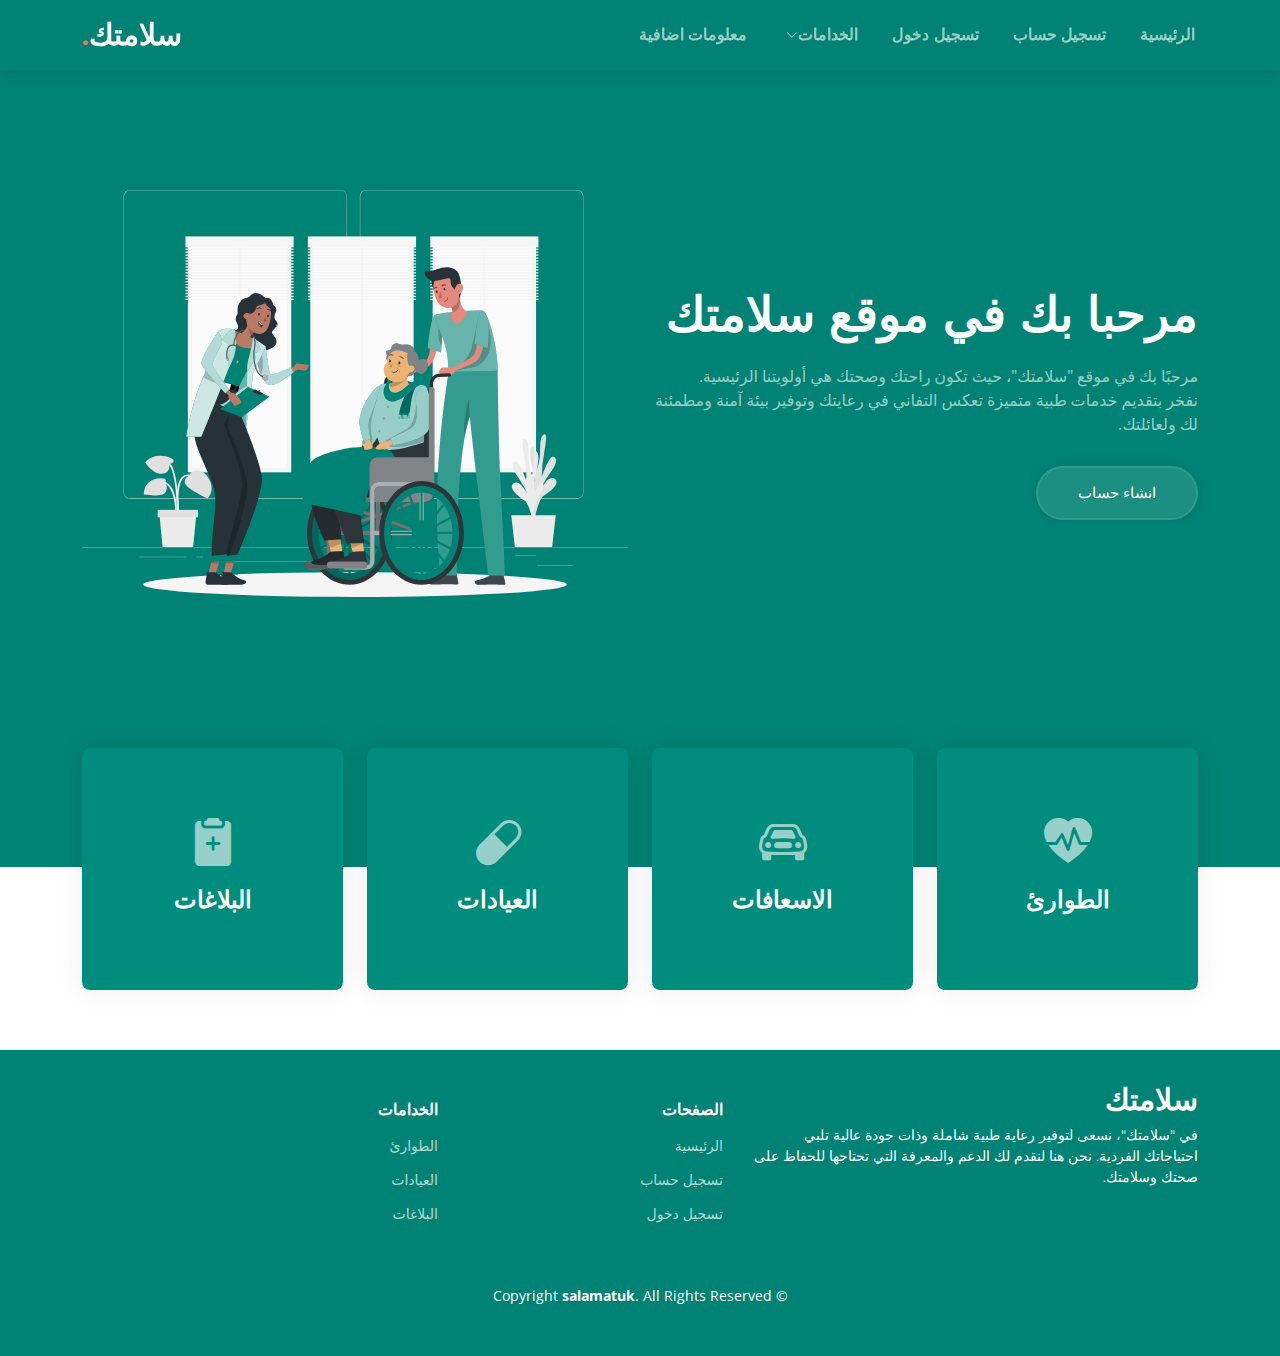
<file: index.html>
<!DOCTYPE html>
<html lang="ar" dir="rtl">

<head>
  <meta charset="utf-8">
  <meta content="width=device-width, initial-scale=1.0" name="viewport">

  <title>Home</title>
  <meta content="" name="description">
  <meta content="" name="keywords">

  <!-- Favicons -->
  <link href="assets/img/pill.png" rel="icon">
  <link href="assets/img/pill.png" rel="pill">

  <!-- Google Fonts -->
  <link rel="preconnect" href="https://fonts.googleapis.com">
  <link rel="preconnect" href="https://fonts.gstatic.com" crossorigin>
  <link href="https://fonts.googleapis.com/css2?family=Open+Sans:ital,wght@0,300;0,400;0,500;0,600;0,700;1,300;1,400;1,600;1,700&family=Montserrat:ital,wght@0,300;0,400;0,500;0,600;0,700;1,300;1,400;1,500;1,600;1,700&family=Raleway:ital,wght@0,300;0,400;0,500;0,600;0,700;1,300;1,400;1,500;1,600;1,700&display=swap" rel="stylesheet">

  <!-- Vendor CSS Files -->
  <link href="assets/vendor/bootstrap/css/bootstrap.min.css" rel="stylesheet">
  <link href="assets/vendor/bootstrap-icons/bootstrap-icons.css" rel="stylesheet">
  <link href="assets/vendor/aos/aos.css" rel="stylesheet">
  <link href="assets/vendor/glightbox/css/glightbox.min.css" rel="stylesheet">
  <link href="assets/vendor/swiper/swiper-bundle.min.css" rel="stylesheet">

  <!-- Template Main CSS File -->
  <link href="assets/css/main.css" rel="stylesheet">

</head>

<body>

  <!-- ======= Header ======= -->
  <header id="header" class="header d-flex align-items-center">

    <div class="container-fluid container-xl d-flex align-items-center justify-content-between" dir="ltr">
      <a href="index.html" class="logo d-flex align-items-center">
        <!-- Uncomment the line below if you also wish to use an image logo -->
        <!-- <img src="assets/img/logo.png" alt=""> -->
        <h1><span>.</span>سلامتك</h1>
      </a>
      <nav id="navbar" class="navbar">
        <ul dir="rtl">
          <li><a href="index.html">الرئيسية</a></li>
          <li><a href="./Signup.html">تسجيل حساب</a></li>
          <li><a href="./Login.html">تسجيل دخول</a></li>
          <li class="dropdown"><a href="javascript:void(0);"><span>الخدامات</span> <i class="bi bi-chevron-down dropdown-indicator"></i></a>
            <ul>
              <li><a href="./Emergency.html">الطوارئ</a></li>
              <li><a href="./Clinics.html">العيادات</a></li>
              <li><a href="./Reports.html">البلاغات</a></li>
            </ul>
          </li>
          <li><a href="#footer">معلومات اضافية</a></li>
        </ul>
      </nav><!-- .navbar -->

      <i class="mobile-nav-toggle mobile-nav-show bi bi-list"></i>
      <i class="mobile-nav-toggle mobile-nav-hide d-none bi bi-x"></i>

    </div>
  </header>
  <!-- End Header -->
  <!-- ======= Hero Section ======= -->
  <section id="hero" class="hero">
    <div class="container position-relative">
      <div class="row gy-5" data-aos="fade-in">
        <div class="col-lg-6 order-2 order-lg-1 d-flex flex-column justify-content-center text-center text-lg-end">
          <h2>مرحبا بك في موقع <span>سلامتك</span></h2>
          <p>مرحبًا بك في موقع "سلامتك"، حيث تكون راحتك وصحتك هي أولويتنا الرئيسية.<br> نفخر بتقديم خدمات طبية متميزة تعكس التفاني في رعايتك وتوفير بيئة آمنة ومطمئنة لك ولعائلتك.</p>
          <div class="d-flex justify-content-center justify-content-lg-start">
            <a href="Signup.html" class="btn-get-started">انشاء حساب</a>
            <!-- <a href="https://www.youtube.com/watch?v=LXb3EKWsInQ" class="glightbox btn-watch-video d-flex align-items-center"><i class="bi bi-play-circle"></i><span>Watch Video</span></a> -->
          </div>
        </div>
        <div class="col-lg-6 order-1 order-lg-2">
          <img src="assets/img/Medical care-rafiki.svg" class="img-fluid" alt="" data-aos="zoom-out" data-aos-delay="100">
        </div>
      </div>
    </div>

    <div class="icon-boxes position-relative">
      <div class="container position-relative">
        <div class="row gy-4 mt-5">

          <div class="col-xl-3 col-md-6" data-aos="fade-up" data-aos-delay="100">
            <div class="icon-box">
              <div class="icon"><i class="bi bi-heart-pulse-fill"></i></div>
              <h4 class="title"><a href="./Emergency.html" class="stretched-link">الطوارئ</a></h4>
            </div>
          </div><!--End Icon Box -->

          <div class="col-xl-3 col-md-6" data-aos="fade-up" data-aos-delay="200">
            <div class="icon-box">
              <div class="icon"><i class="bi bi-car-front"></i></div>
              <h4 class="title"><a href="tel:123" class="stretched-link">الاسعافات</a></h4>
            </div>
          </div><!--End Icon Box -->

          <div class="col-xl-3 col-md-6" data-aos="fade-up" data-aos-delay="300">
            <div class="icon-box">
              <div class="icon"><i class="bi bi-capsule"></i></div>
              <h4 class="title"><a href="./Clinics.html" class="stretched-link">العيادات</a></h4>
            </div>
          </div><!--End Icon Box -->

          <div class="col-xl-3 col-md-6" data-aos="fade-up" data-aos-delay="500">
            <div class="icon-box">
              <div class="icon"><i class="bi bi-clipboard2-plus-fill"></i></div>
              <h4 class="title"><a href="./Reports.html" class="stretched-link">البلاغات</a></h4>
            </div>
          </div><!--End Icon Box -->

        </div>
      </div>
    </div>

    </div>
  </section>
  <!-- End Hero Section -->

  <!-- ======= Footer ======= -->
  <footer id="footer" class="footer">

    <div class="container">
      <div class="row gy-4">
        <div class="col-lg-5 col-md-12 footer-info">
          <a href="index.html" class="logo d-flex align-items-center">
            <span>سلامتك</span>
          </a>
          <p>في "سلامتك"، نسعى لتوفير رعاية طبية شاملة وذات جودة عالية تلبي احتياجاتك الفردية. نحن هنا لنقدم لك الدعم والمعرفة التي تحتاجها للحفاظ على صحتك وسلامتك.</p>
        </div>

        <div class="col-lg-3 col-6 footer-links">
          <h4>الصفحات</h4>
          <ul>
            <li><a href="index.html">الرئيسية</a></li>
            <li><a href="./Signup.html">تسجيل حساب</a></li>
            <li><a href="./Login.html">تسجيل دخول</a></li>
          </ul>
        </div>

        <div class="col-lg-4 col-6 footer-links">
          <h4>الخدامات</h4>
          <ul>
            <li><a href="./Emergency.html">الطوارئ</a></li>
            <li><a href="./Clinics.html">العيادات</a></li>
            <li><a href="./Reports.html">البلاغات</a></li>
          </ul>
        </div>
      </div>
    </div>

    <div class="container mt-4">
      <div class="copyright">
        &copy; Copyright <strong><span>salamatuk</span></strong>. All Rights Reserved
      </div>
    </div>

  </footer>
  <!-- End Footer -->

  <a href="#" class="scroll-top d-flex align-items-center justify-content-center"><i class="bi bi-arrow-up-short"></i></a>

  <div id="preloader"></div>

  <!-- Vendor JS Files -->
  <script src="assets/vendor/bootstrap/js/bootstrap.bundle.min.js"></script>
  <script src="assets/vendor/aos/aos.js"></script>
  <script src="assets/vendor/glightbox/js/glightbox.min.js"></script>
  <script src="assets/vendor/purecounter/purecounter_vanilla.js"></script>
  <script src="assets/vendor/swiper/swiper-bundle.min.js"></script>
  <script src="assets/vendor/isotope-layout/isotope.pkgd.min.js"></script>
  <script src="assets/vendor/php-email-form/validate.js"></script>

  <!-- Template Main JS File -->
  <script src="assets/js/main.js"></script>

</body>

</html>
</file>
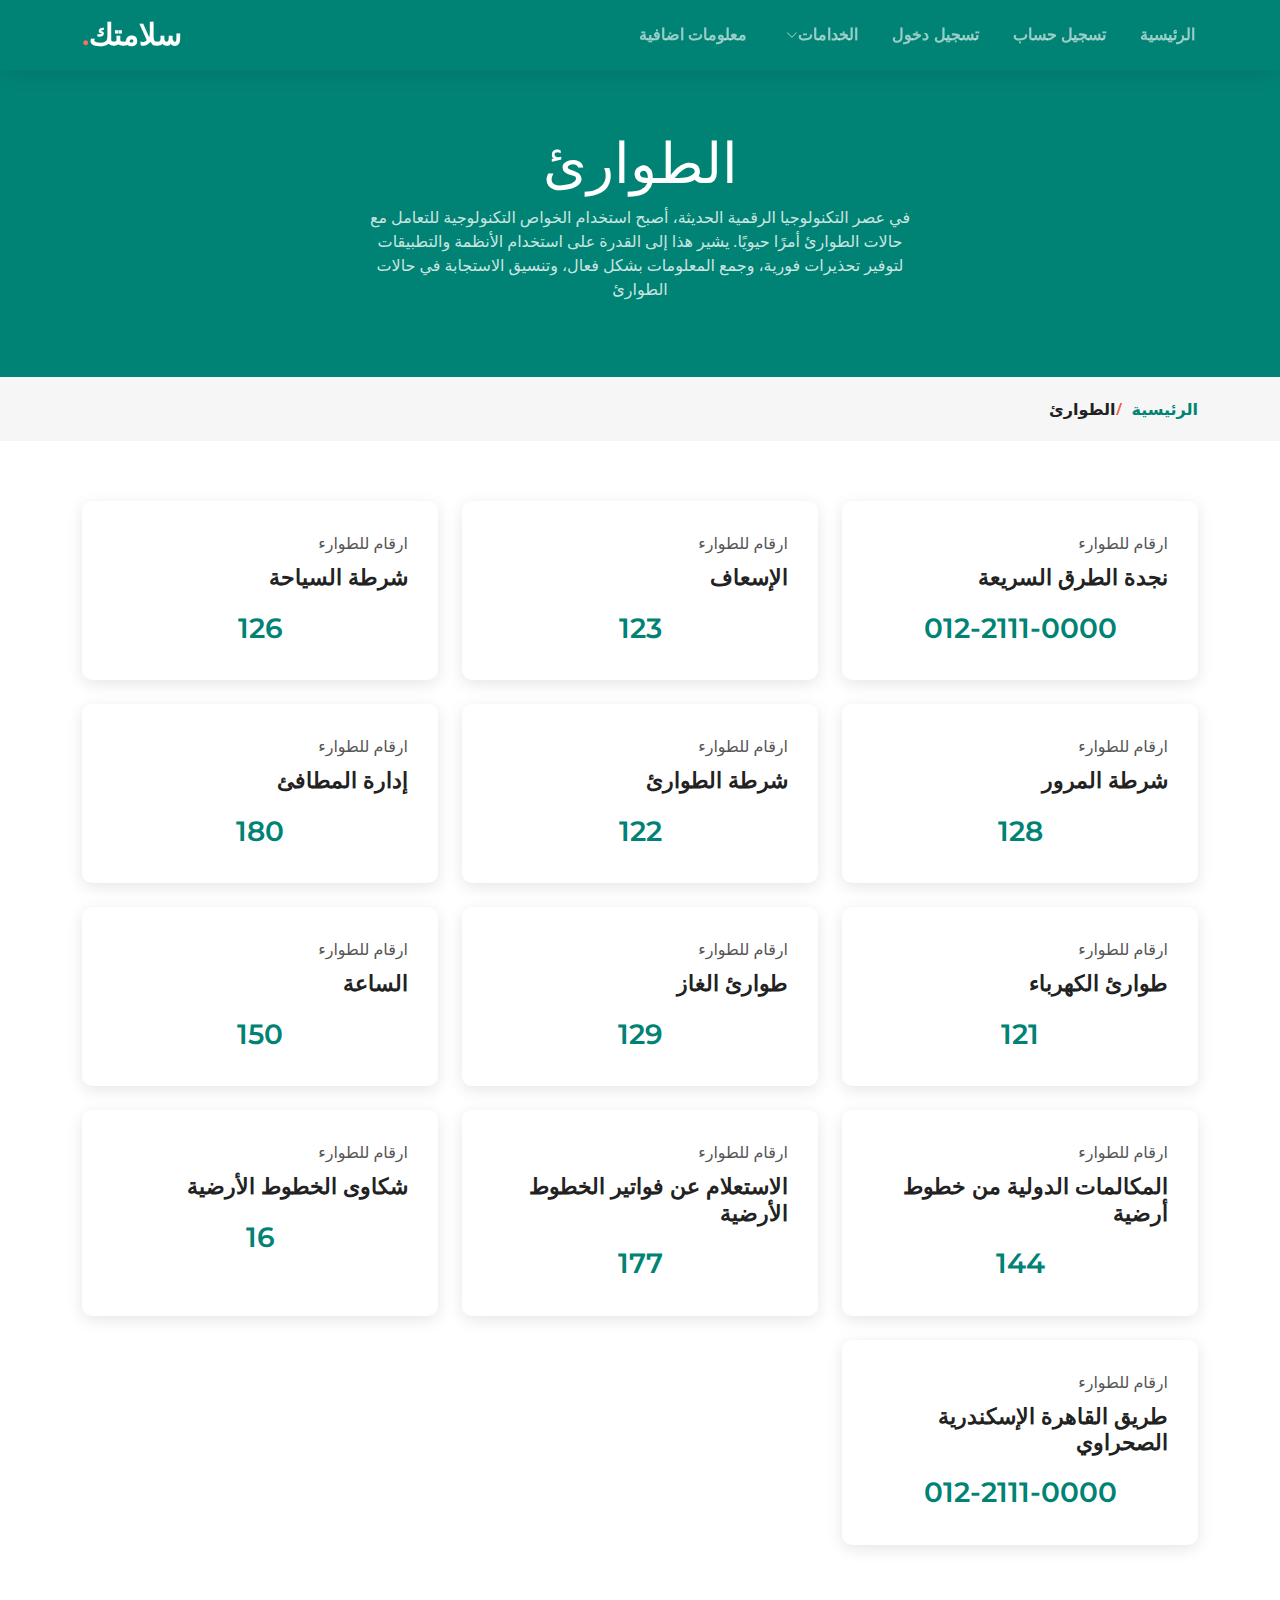
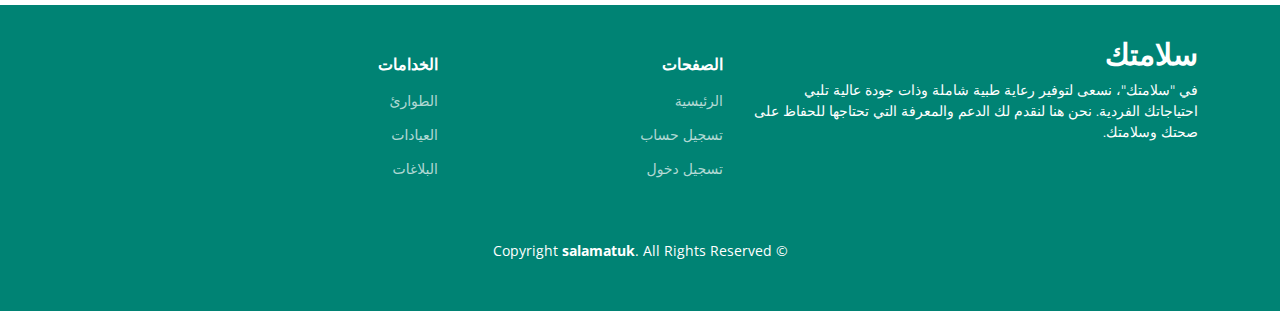
<file: Emergency.html>
<!DOCTYPE html>
<html lang="ar" dir="rtl">

<head>
  <meta charset="utf-8">
  <meta content="width=device-width, initial-scale=1.0" name="viewport">

  <title>Emergency</title>
  <meta content="" name="description">
  <meta content="" name="keywords">

  <!-- Favicons -->
  <link href="assets/img/pill.png" rel="icon">
  <link href="assets/img/pill.png" rel="pill">

  <!-- Google Fonts -->
  <link rel="preconnect" href="https://fonts.googleapis.com">
  <link rel="preconnect" href="https://fonts.gstatic.com" crossorigin>
  <link href="https://fonts.googleapis.com/css2?family=Open+Sans:ital,wght@0,300;0,400;0,500;0,600;0,700;1,300;1,400;1,600;1,700&family=Montserrat:ital,wght@0,300;0,400;0,500;0,600;0,700;1,300;1,400;1,500;1,600;1,700&family=Raleway:ital,wght@0,300;0,400;0,500;0,600;0,700;1,300;1,400;1,500;1,600;1,700&display=swap" rel="stylesheet">

  <!-- Vendor CSS Files -->
  <link href="assets/vendor/bootstrap/css/bootstrap.min.css" rel="stylesheet">
  <link href="assets/vendor/bootstrap-icons/bootstrap-icons.css" rel="stylesheet">
  <link href="assets/vendor/aos/aos.css" rel="stylesheet">
  <link href="assets/vendor/glightbox/css/glightbox.min.css" rel="stylesheet">
  <link href="assets/vendor/swiper/swiper-bundle.min.css" rel="stylesheet">

  <!-- Template Main CSS File -->
  <link href="assets/css/main.css" rel="stylesheet">

  <!-- =======================================================
  * Template Name: Impact
  * Updated: Sep 18 2023 with Bootstrap v5.3.2
  * Template URL: https://bootstrapmade.com/impact-bootstrap-business-website-template/
  * Author: BootstrapMade.com
  * License: https://bootstrapmade.com/license/
  ======================================================== -->
</head>

<body>

<!-- ======= Header ======= -->
<header id="header" class="header d-flex align-items-center">

  <div class="container-fluid container-xl d-flex align-items-center justify-content-between" dir="ltr">
    <a href="index.html" class="logo d-flex align-items-center">
      <!-- Uncomment the line below if you also wish to use an image logo -->
      <!-- <img src="assets/img/logo.png" alt=""> -->
      <h1><span>.</span>سلامتك</h1>
    </a>
    <nav id="navbar" class="navbar">
      <ul dir="rtl">
        <li><a href="index.html">الرئيسية</a></li>
        <li><a href="./Signup.html">تسجيل حساب</a></li>
        <li><a href="./Login.html">تسجيل دخول</a></li>
        <li class="dropdown"><a href="javascript:void(0);"><span>الخدامات</span> <i class="bi bi-chevron-down dropdown-indicator"></i></a>
          <ul>
            <li><a href="./Emergency.html">الطوارء</a></li>
            <li><a href="./Clinics.html">العيادات</a></li>
            <li><a href="./Reports.html">البلاغات</a></li>
          </ul>
        </li>
        <li><a href="#footer">معلومات اضافية</a></li>
      </ul>
    </nav><!-- .navbar -->

    <i class="mobile-nav-toggle mobile-nav-show bi bi-list"></i>
    <i class="mobile-nav-toggle mobile-nav-hide d-none bi bi-x"></i>

  </div>
</header>
<!-- End Header -->

  <main id="main">

    <!-- ======= Breadcrumbs ======= -->
    <div class="breadcrumbs">
      <div class="page-header d-flex align-items-center" style="background-image: url('');">
        <div class="container position-relative">
          <div class="row d-flex justify-content-center">
            <div class="col-lg-6 text-center">
              <h2>الطوارئ</h2>
              <p>في عصر التكنولوجيا الرقمية الحديثة، أصبح استخدام الخواص التكنولوجية للتعامل مع حالات الطوارئ أمرًا حيويًا. يشير هذا إلى القدرة على استخدام الأنظمة والتطبيقات لتوفير تحذيرات فورية، وجمع المعلومات بشكل فعال، وتنسيق الاستجابة في حالات الطوارئ</p>
            </div>
          </div>
        </div>
      </div>
      <nav>
        <div class="container">
          <ol>
            <li><a href="index.html">الرئيسية</a></li>
            <li>الطوارئ</li>
          </ol>
        </div>
      </nav>
    </div><!-- End Breadcrumbs -->

    <!-- ======= Blog Section ======= -->
    <section id="blog" class="blog">
      <div class="container" data-aos="fade-up">

        <div class="row gy-4 posts-list" id="items">
          <!-- items is hear -->
        </div><!-- End blog posts list -->
      </div>
    </section><!-- End Blog Section -->

  </main><!-- End #main -->

<!-- ======= Footer ======= -->
<footer id="footer" class="footer">

  <div class="container">
    <div class="row gy-4">
      <div class="col-lg-5 col-md-12 footer-info">
        <a href="index.html" class="logo d-flex align-items-center">
          <span>سلامتك</span>
        </a>
        <p>في "سلامتك"، نسعى لتوفير رعاية طبية شاملة وذات جودة عالية تلبي احتياجاتك الفردية. نحن هنا لنقدم لك الدعم والمعرفة التي تحتاجها للحفاظ على صحتك وسلامتك.</p>
        <!-- <div class="social-links d-flex mt-4">
          <a href="#" class="twitter"><i class="bi bi-twitter"></i></a>
          <a href="#" class="facebook"><i class="bi bi-facebook"></i></a>
          <a href="#" class="instagram"><i class="bi bi-instagram"></i></a>
          <a href="#" class="linkedin"><i class="bi bi-linkedin"></i></a>
        </div> -->
      </div>

      <div class="col-lg-3 col-6 footer-links">
        <h4>الصفحات</h4>
        <ul>
          <li><a href="index.html">الرئيسية</a></li>
          <li><a href="./Signup.html">تسجيل حساب</a></li>
          <li><a href="./Login.html">تسجيل دخول</a></li>
        </ul>
      </div>

      <div class="col-lg-4 col-6 footer-links">
        <h4>الخدامات</h4>
        <ul>
          <li><a href="./Emergency.html">الطوارئ</a></li>
          <li><a href="./Clinics.html">العيادات</a></li>
          <li><a href="./Reports.html">البلاغات</a></li>
        </ul>
      </div>

      <!-- <div class="col-lg-3 col-md-12 footer-contact text-center text-md-start">
        <h4>Contact Us</h4>
        <p>
          A108 Adam Street <br>
          New York, NY 535022<br>
          United States <br><br>
          <strong>Phone:</strong> +1 5589 55488 55<br>
          <strong>Email:</strong> info@example.com<br>
        </p>

      </div> -->

    </div>
  </div>

  <div class="container mt-4">
    <div class="copyright">
      &copy; Copyright <strong><span>salamatuk</span></strong>. All Rights Reserved
    </div>
  </div>

</footer>
<!-- End Footer -->

  <a href="#" class="scroll-top d-flex align-items-center justify-content-center"><i class="bi bi-arrow-up-short"></i></a>

  <div id="preloader"></div>

  <!-- Vendor JS Files -->
  <script src="assets/vendor/bootstrap/js/bootstrap.bundle.min.js"></script>
  <script src="assets/vendor/aos/aos.js"></script>
  <script src="assets/vendor/glightbox/js/glightbox.min.js"></script>
  <script src="assets/vendor/purecounter/purecounter_vanilla.js"></script>
  <script src="assets/vendor/swiper/swiper-bundle.min.js"></script>
  <script src="assets/vendor/isotope-layout/isotope.pkgd.min.js"></script>
  <script src="assets/vendor/php-email-form/validate.js"></script>
  <script src="assets/js/Emergency.js"></script>

  <!-- Template Main JS File -->
  <script src="assets/js/main.js"></script>

</body>

</html>
</file>
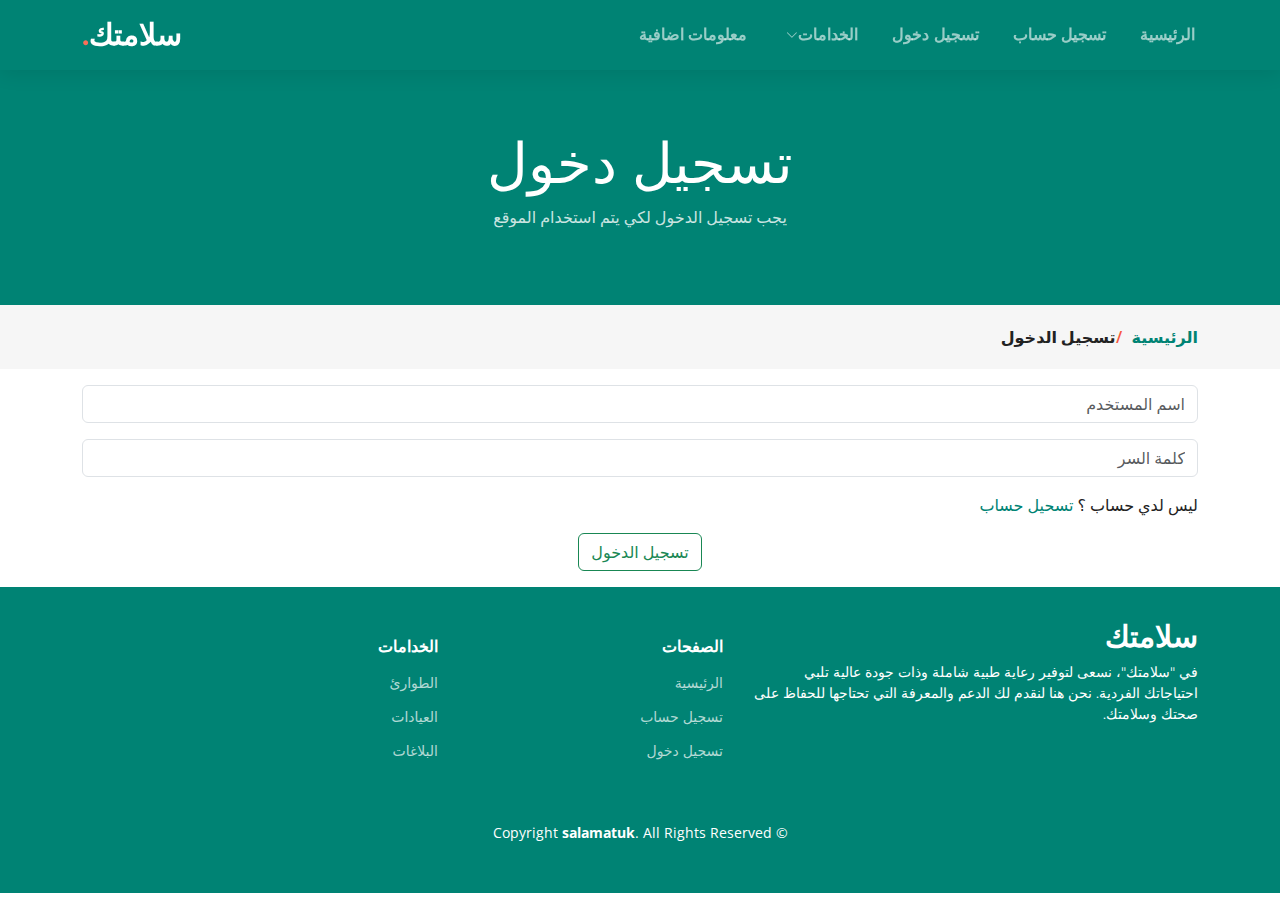
<file: Login.html>
<!DOCTYPE html>
<html lang="ar" dir="rtl">

<head>
  <meta charset="utf-8">
  <meta content="width=device-width, initial-scale=1.0" name="viewport">

  <title>Login</title>
  <meta content="" name="description">
  <meta content="" name="keywords">

  <!-- Favicons -->
  <link href="assets/img/pill.png" rel="icon">
  <link href="assets/img/pill.png" rel="pill">

  <!-- Google Fonts -->
  <link rel="preconnect" href="https://fonts.googleapis.com">
  <link rel="preconnect" href="https://fonts.gstatic.com" crossorigin>
  <link href="https://fonts.googleapis.com/css2?family=Open+Sans:ital,wght@0,300;0,400;0,500;0,600;0,700;1,300;1,400;1,600;1,700&family=Montserrat:ital,wght@0,300;0,400;0,500;0,600;0,700;1,300;1,400;1,500;1,600;1,700&family=Raleway:ital,wght@0,300;0,400;0,500;0,600;0,700;1,300;1,400;1,500;1,600;1,700&display=swap" rel="stylesheet">

  <!-- Vendor CSS Files -->
  <link href="assets/vendor/bootstrap/css/bootstrap.min.css" rel="stylesheet">
  <link href="assets/vendor/bootstrap-icons/bootstrap-icons.css" rel="stylesheet">
  <link href="assets/vendor/aos/aos.css" rel="stylesheet">
  <link href="assets/vendor/glightbox/css/glightbox.min.css" rel="stylesheet">
  <link href="assets/vendor/swiper/swiper-bundle.min.css" rel="stylesheet">
  <link rel="stylesheet" href="./assets/css/form.css">

  <!-- Template Main CSS File -->
  <link href="assets/css/main.css" rel="stylesheet">

  <!-- =======================================================
  * Template Name: Impact
  * Updated: Sep 18 2023 with Bootstrap v5.3.2
  * Template URL: https://bootstrapmade.com/impact-bootstrap-business-website-template/
  * Author: BootstrapMade.com
  * License: https://bootstrapmade.com/license/
  ======================================================== -->
</head>

<body>

  <!-- ======= Header ======= -->
  <header id="header" class="header d-flex align-items-center">

    <div class="container-fluid container-xl d-flex align-items-center justify-content-between" dir="ltr">
      <a href="index.html" class="logo d-flex align-items-center">
        <!-- Uncomment the line below if you also wish to use an image logo -->
        <!-- <img src="assets/img/logo.png" alt=""> -->
        <h1><span>.</span>سلامتك</h1>
      </a>
      <nav id="navbar" class="navbar">
        <ul dir="rtl">
          <li><a href="index.html">الرئيسية</a></li>
          <li><a href="./Signup.html">تسجيل حساب</a></li>
          <li><a href="./Login.html">تسجيل دخول</a></li>
          <li class="dropdown"><a href="javascript:void(0);"><span>الخدامات</span> <i class="bi bi-chevron-down dropdown-indicator"></i></a>
            <ul>
              <li><a href="./Emergency.html">الطوارئ</a></li>
              <li><a href="./Clinics.html">العيادات</a></li>
              <li><a href="./Reports.html">البلاغات</a></li>
            </ul>
          </li>
          <li><a href="#footer">معلومات اضافية</a></li>
        </ul>
      </nav><!-- .navbar -->

      <i class="mobile-nav-toggle mobile-nav-show bi bi-list"></i>
      <i class="mobile-nav-toggle mobile-nav-hide d-none bi bi-x"></i>

    </div>
  </header>
  <!-- End Header -->

  <main id="main">

    <!-- ======= Breadcrumbs ======= -->
    <div class="breadcrumbs">
      <div class="page-header d-flex align-items-center" style="background-image: url('');">
        <div class="container position-relative">
          <div class="row d-flex justify-content-center">
            <div class="col-lg-6 text-center">
              <h2>تسجيل دخول</h2>
              <p>يجب تسجيل الدخول لكي يتم استخدام الموقع</p>
            </div>
          </div>
        </div>
      </div>
      <nav>
        <div class="container">
          <ol>
            <li><a href="index.html">الرئيسية</a></li>
            <li>تسجيل الدخول</li>
          </ol>
        </div>
      </nav>
    </div><!-- End Breadcrumbs -->

  <div class="container w-80">
    <form action="javascript:alert('لم يتم اضافة قاعدة البيانات بعد')" method="post">
      <div class="form-group mt-3">
        <input type="text" class="form-control" name="UserName" id="UserName" placeholder="اسم المستخدم" required="">
      </div>
      <div class="form-group mt-3">
        <input type="password" class="form-control" name="Password" id="Password" placeholder="كلمة السر" required="">
      </div>
      <div class="my-3">
      </div>
        <p>ليس لدي حساب ؟<a href="Signup.html"> تسحيل حساب</a></p>
        <div class="text-center"><button type="submit" class="btn btn-outline-success mb-3">تسجيل الدخول</button></div>
    </form>
  </div>

  </main><!-- End #main -->

<!-- ======= Footer ======= -->
<footer id="footer" class="footer">

  <div class="container">
    <div class="row gy-4">
      <div class="col-lg-5 col-md-12 footer-info">
        <a href="index.html" class="logo d-flex align-items-center">
          <span>سلامتك</span>
        </a>
        <p>في "سلامتك"، نسعى لتوفير رعاية طبية شاملة وذات جودة عالية تلبي احتياجاتك الفردية. نحن هنا لنقدم لك الدعم والمعرفة التي تحتاجها للحفاظ على صحتك وسلامتك.</p>
      </div>

      <div class="col-lg-3 col-6 footer-links">
        <h4>الصفحات</h4>
        <ul>
          <li><a href="index.html">الرئيسية</a></li>
          <li><a href="./Signup.html">تسجيل حساب</a></li>
          <li><a href="./Login.html">تسجيل دخول</a></li>
        </ul>
      </div>

      <div class="col-lg-4 col-6 footer-links">
        <h4>الخدامات</h4>
        <ul>
          <li><a href="./Emergency.html">الطوارئ</a></li>
          <li><a href="./Clinics.html">العيادات</a></li>
          <li><a href="./Reports.html">البلاغات</a></li>
        </ul>
      </div>
    </div>
  </div>

  <div class="container mt-4">
    <div class="copyright">
      &copy; Copyright <strong><span>salamatuk</span></strong>. All Rights Reserved
    </div>
  </div>

</footer>
<!-- End Footer -->

  <a href="#" class="scroll-top d-flex align-items-center justify-content-center"><i class="bi bi-arrow-up-short"></i></a>

  <div id="preloader"></div>

  <!-- Vendor JS Files -->
  <script src="assets/vendor/bootstrap/js/bootstrap.bundle.min.js"></script>
  <script src="assets/vendor/aos/aos.js"></script>
  <script src="assets/vendor/glightbox/js/glightbox.min.js"></script>
  <script src="assets/vendor/purecounter/purecounter_vanilla.js"></script>
  <script src="assets/vendor/swiper/swiper-bundle.min.js"></script>
  <script src="assets/vendor/isotope-layout/isotope.pkgd.min.js"></script>
  <script src="assets/vendor/php-email-form/validate.js"></script>

  <!-- Template Main JS File -->
  <script src="assets/js/main.js"></script>

</body>

</html>
</file>
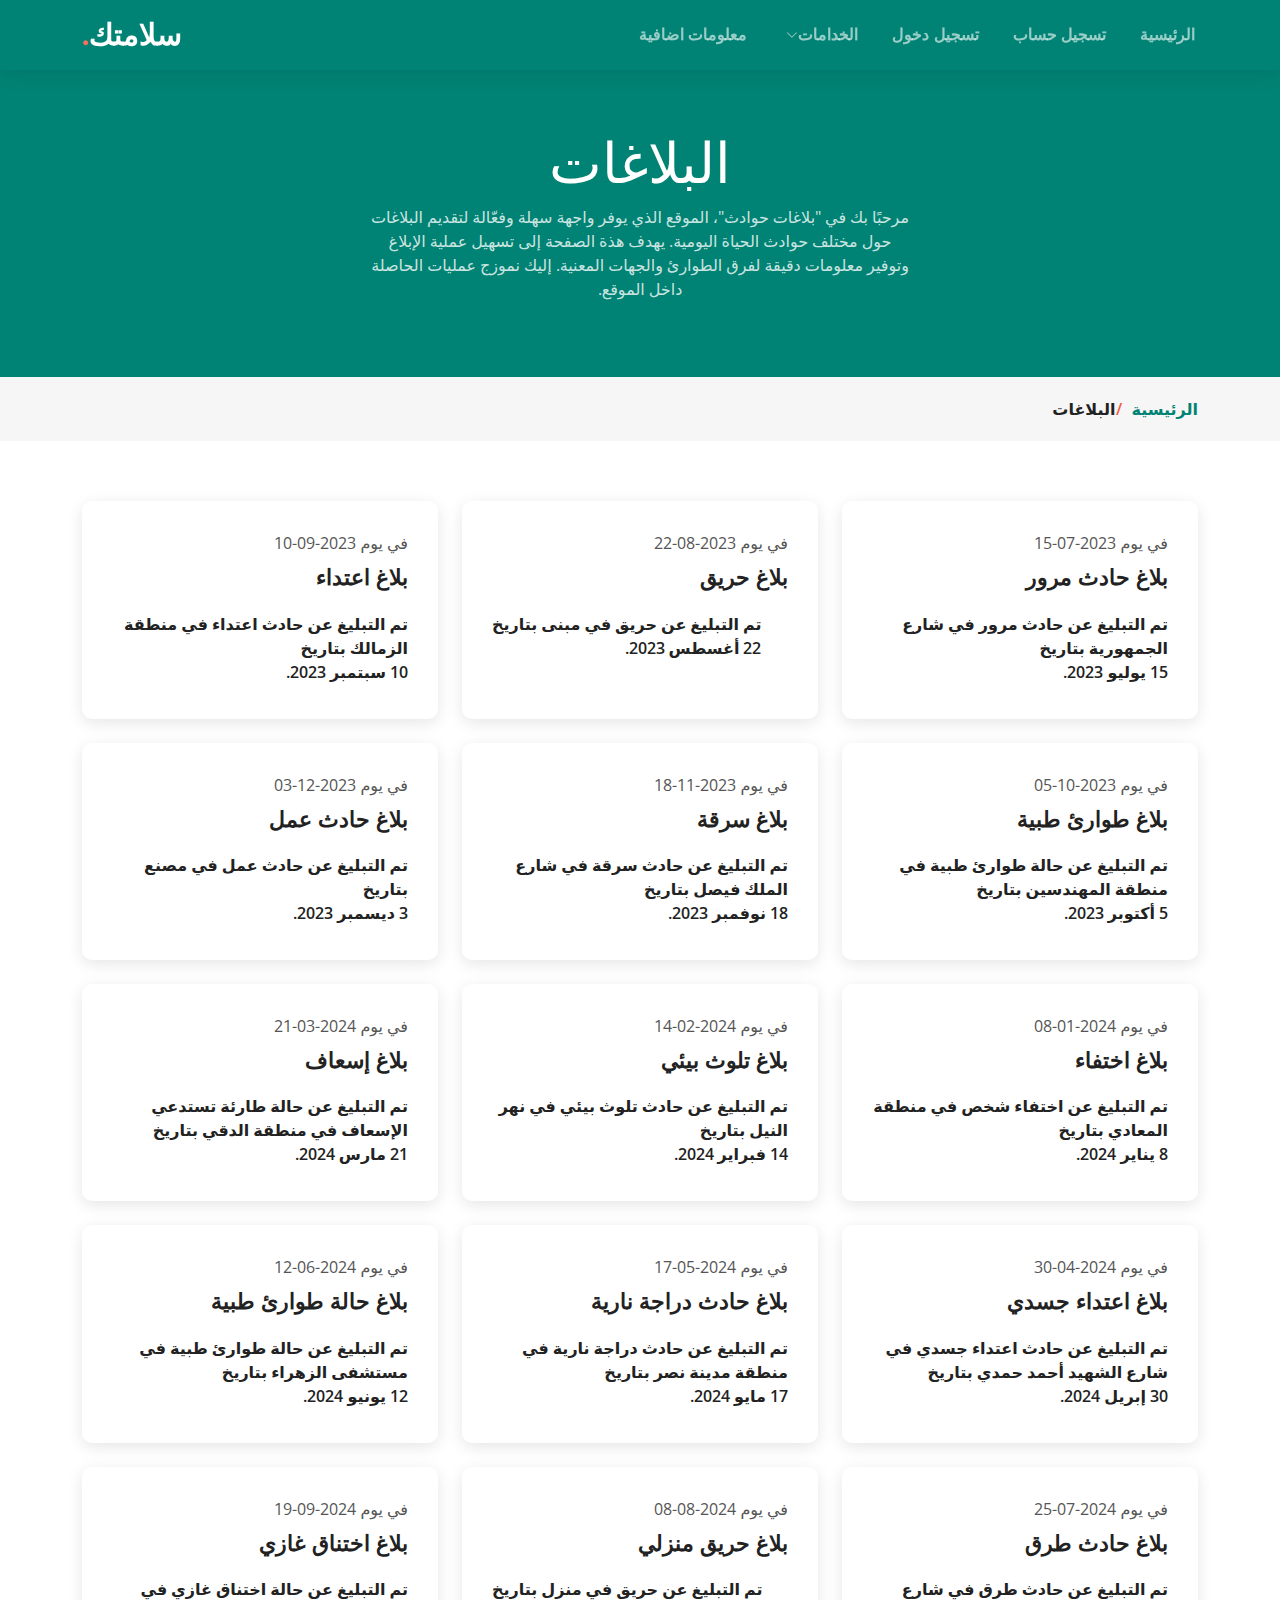
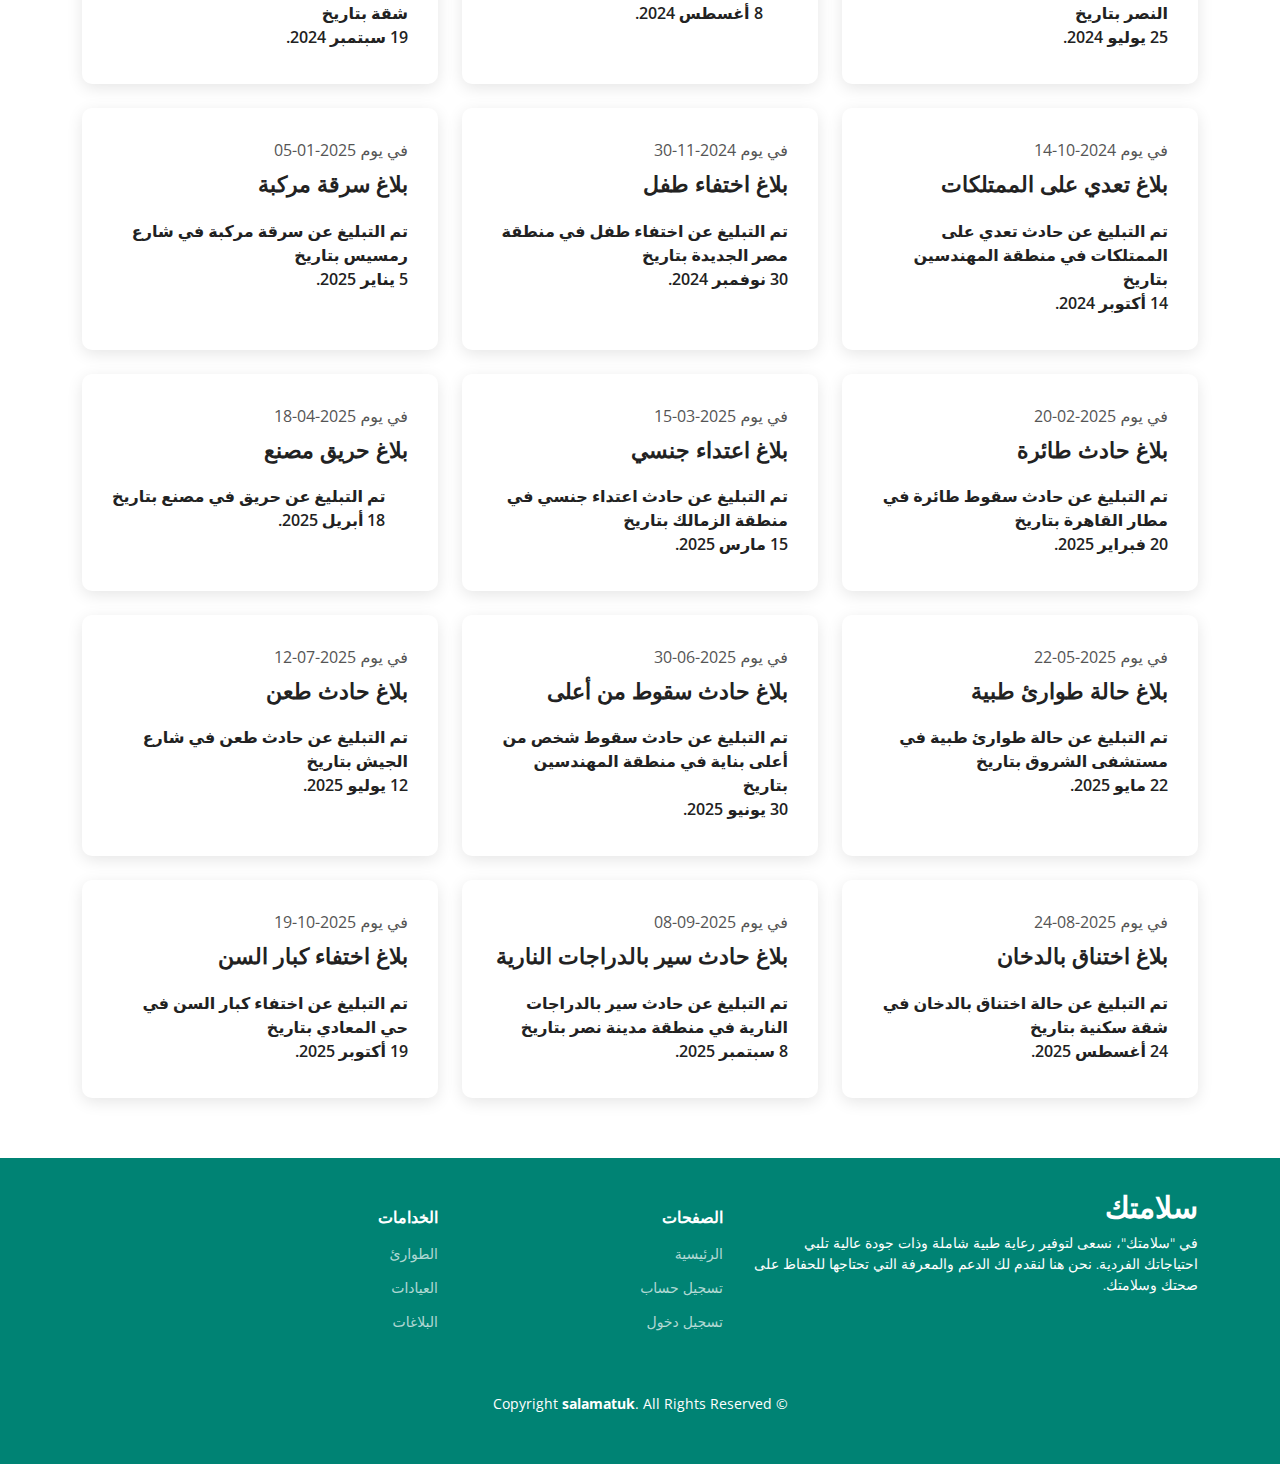
<file: Reports.html>
<!DOCTYPE html>
<html lang="ar" dir="rtl">

<head>
  <meta charset="utf-8">
  <meta content="width=device-width, initial-scale=1.0" name="viewport">

  <title>Clinics</title>
  <meta content="" name="description">
  <meta content="" name="keywords">

  <!-- Favicons -->
  <link href="assets/img/pill.png" rel="icon">
  <link href="assets/img/pill.png" rel="pill">

  <!-- Google Fonts -->
  <link rel="preconnect" href="https://fonts.googleapis.com">
  <link rel="preconnect" href="https://fonts.gstatic.com" crossorigin>
  <link href="https://fonts.googleapis.com/css2?family=Open+Sans:ital,wght@0,300;0,400;0,500;0,600;0,700;1,300;1,400;1,600;1,700&family=Montserrat:ital,wght@0,300;0,400;0,500;0,600;0,700;1,300;1,400;1,500;1,600;1,700&family=Raleway:ital,wght@0,300;0,400;0,500;0,600;0,700;1,300;1,400;1,500;1,600;1,700&display=swap" rel="stylesheet">

  <!-- Vendor CSS Files -->
  <link href="assets/vendor/bootstrap/css/bootstrap.min.css" rel="stylesheet">
  <link href="assets/vendor/bootstrap-icons/bootstrap-icons.css" rel="stylesheet">
  <link href="assets/vendor/aos/aos.css" rel="stylesheet">
  <link href="assets/vendor/glightbox/css/glightbox.min.css" rel="stylesheet">
  <link href="assets/vendor/swiper/swiper-bundle.min.css" rel="stylesheet">

  <!-- Template Main CSS File -->
  <link href="assets/css/main.css" rel="stylesheet">

</head>

<body>

<!-- ======= Header ======= -->
<header id="header" class="header d-flex align-items-center">

  <div class="container-fluid container-xl d-flex align-items-center justify-content-between" dir="ltr">
    <a href="index.html" class="logo d-flex align-items-center">
      <h1><span>.</span>سلامتك</h1>
    </a>
    <nav id="navbar" class="navbar">
      <ul dir="rtl">
        <li><a href="index.html">الرئيسية</a></li>
        <li><a href="./Signup.html">تسجيل حساب</a></li>
        <li><a href="./Login.html">تسجيل دخول</a></li>
        <li class="dropdown"><a href="javascript:void(0);"><span>الخدامات</span> <i class="bi bi-chevron-down dropdown-indicator"></i></a>
          <ul>
            <li><a href="./Emergency.html">الطوارئ</a></li>
            <li><a href="./Clinics.html">العيادات</a></li>
            <li><a href="./Reports.html">البلاغات</a></li>
          </ul>
        </li>
        <li><a href="#footer">معلومات اضافية</a></li>
      </ul>
    </nav><!-- .navbar -->

    <i class="mobile-nav-toggle mobile-nav-show bi bi-list"></i>
    <i class="mobile-nav-toggle mobile-nav-hide d-none bi bi-x"></i>

  </div>
</header>
<!-- End Header -->

  <main id="main">

    <!-- ======= Breadcrumbs ======= -->
    <div class="breadcrumbs">
      <div class="page-header d-flex align-items-center" style="background-image: url('');">
        <div class="container position-relative">
          <div class="row d-flex justify-content-center">
            <div class="col-lg-6 text-center">
              <h2>البلاغات</h2>
              <p>مرحبًا بك في "بلاغات حوادث"، الموقع الذي يوفر واجهة سهلة وفعّالة لتقديم البلاغات حول مختلف حوادث الحياة اليومية. يهدف هذة الصفحة إلى تسهيل عملية الإبلاغ وتوفير معلومات دقيقة لفرق الطوارئ والجهات المعنية. إليك نموزج عمليات الحاصلة داخل الموقع.</p>
            </div>
          </div>
        </div>
      </div>
      <nav>
        <div class="container">
          <ol>
            <li><a href="index.html">الرئيسية</a></li>
            <li>البلاغات</li>
          </ol>
        </div>
      </nav>
    </div><!-- End Breadcrumbs -->

    <!-- ======= Blog Section ======= -->
    <section id="blog" class="blog">
      <div class="container" data-aos="fade-up">

        <div class="row gy-4 posts-list" id="items">
          
        </div><!-- End blog posts list -->

        </div><!-- End blog pagination -->

      </div>
    </section><!-- End Blog Section -->

  </main><!-- End #main -->

<!-- ======= Footer ======= -->
<footer id="footer" class="footer">

  <div class="container">
    <div class="row gy-4">
      <div class="col-lg-5 col-md-12 footer-info">
        <a href="index.html" class="logo d-flex align-items-center">
          <span>سلامتك</span>
        </a>
        <p>في "سلامتك"، نسعى لتوفير رعاية طبية شاملة وذات جودة عالية تلبي احتياجاتك الفردية. نحن هنا لنقدم لك الدعم والمعرفة التي تحتاجها للحفاظ على صحتك وسلامتك.</p>
      </div>

      <div class="col-lg-3 col-6 footer-links">
        <h4>الصفحات</h4>
        <ul>
          <li><a href="index.html">الرئيسية</a></li>
          <li><a href="./Signup.html">تسجيل حساب</a></li>
          <li><a href="./Login.html">تسجيل دخول</a></li>
        </ul>
      </div>

      <div class="col-lg-4 col-6 footer-links">
        <h4>الخدامات</h4>
        <ul>
          <li><a href="./Emergency.html">الطوارئ</a></li>
          <li><a href="./Clinics.html">العيادات</a></li>
          <li><a href="./Reports.html">البلاغات</a></li>
        </ul>
      </div>

    </div>
  </div>

  <div class="container mt-4">
    <div class="copyright">
      &copy; Copyright <strong><span>salamatuk</span></strong>. All Rights Reserved
    </div>
  </div>

</footer>
<!-- End Footer -->

  <a href="#" class="scroll-top d-flex align-items-center justify-content-center"><i class="bi bi-arrow-up-short"></i></a>

  <div id="preloader"></div>

  <!-- Vendor JS Files -->
  <script src="assets/vendor/bootstrap/js/bootstrap.bundle.min.js"></script>
  <script src="assets/vendor/aos/aos.js"></script>
  <script src="assets/vendor/glightbox/js/glightbox.min.js"></script>
  <script src="assets/vendor/purecounter/purecounter_vanilla.js"></script>
  <script src="assets/vendor/swiper/swiper-bundle.min.js"></script>
  <script src="assets/vendor/isotope-layout/isotope.pkgd.min.js"></script>
  <script src="assets/vendor/php-email-form/validate.js"></script>
  <script src="assets/js/Reports.js"></script>

  <!-- Template Main JS File -->
  <script src="assets/js/main.js"></script>

</body>

</html>
</file>
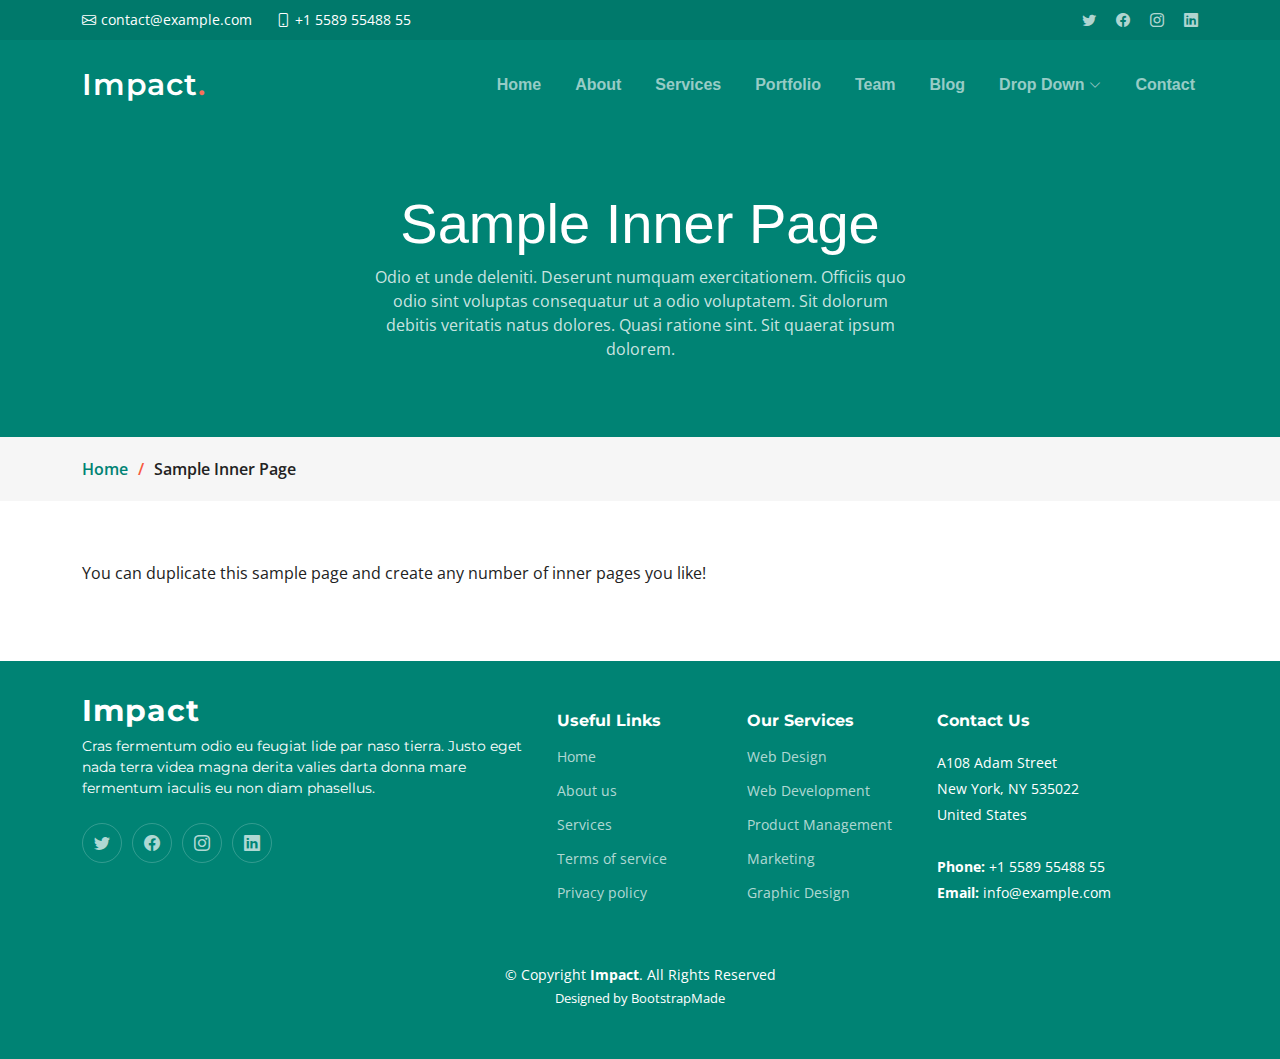
<file: sample-inner-page.html>
<!DOCTYPE html>
<html lang="en">

<head>
  <meta charset="utf-8">
  <meta content="width=device-width, initial-scale=1.0" name="viewport">

  <title>[Template] Sample Inner Page</title>
  <meta content="" name="description">
  <meta content="" name="keywords">

  <!-- Favicons -->
  <link href="assets/img/favicon.png" rel="icon">
  <link href="assets/img/apple-touch-icon.png" rel="apple-touch-icon">

  <!-- Google Fonts -->
  <link rel="preconnect" href="https://fonts.googleapis.com">
  <link rel="preconnect" href="https://fonts.gstatic.com" crossorigin>
  <link href="https://fonts.googleapis.com/css2?family=Open+Sans:ital,wght@0,300;0,400;0,500;0,600;0,700;1,300;1,400;1,600;1,700&family=Montserrat:ital,wght@0,300;0,400;0,500;0,600;0,700;1,300;1,400;1,500;1,600;1,700&family=Raleway:ital,wght@0,300;0,400;0,500;0,600;0,700;1,300;1,400;1,500;1,600;1,700&display=swap" rel="stylesheet">

  <!-- Vendor CSS Files -->
  <link href="assets/vendor/bootstrap/css/bootstrap.min.css" rel="stylesheet">
  <link href="assets/vendor/bootstrap-icons/bootstrap-icons.css" rel="stylesheet">
  <link href="assets/vendor/aos/aos.css" rel="stylesheet">
  <link href="assets/vendor/glightbox/css/glightbox.min.css" rel="stylesheet">
  <link href="assets/vendor/swiper/swiper-bundle.min.css" rel="stylesheet">

  <!-- Template Main CSS File -->
  <link href="assets/css/main.css" rel="stylesheet">

  <!-- =======================================================
  * Template Name: Impact
  * Updated: Sep 18 2023 with Bootstrap v5.3.2
  * Template URL: https://bootstrapmade.com/impact-bootstrap-business-website-template/
  * Author: BootstrapMade.com
  * License: https://bootstrapmade.com/license/
  ======================================================== -->
</head>

<body>

  <!-- ======= Header ======= -->
  <section id="topbar" class="topbar d-flex align-items-center">
    <div class="container d-flex justify-content-center justify-content-md-between">
      <div class="contact-info d-flex align-items-center">
        <i class="bi bi-envelope d-flex align-items-center"><a href="mailto:contact@example.com">contact@example.com</a></i>
        <i class="bi bi-phone d-flex align-items-center ms-4"><span>+1 5589 55488 55</span></i>
      </div>
      <div class="social-links d-none d-md-flex align-items-center">
        <a href="#" class="twitter"><i class="bi bi-twitter"></i></a>
        <a href="#" class="facebook"><i class="bi bi-facebook"></i></a>
        <a href="#" class="instagram"><i class="bi bi-instagram"></i></a>
        <a href="#" class="linkedin"><i class="bi bi-linkedin"></i></i></a>
      </div>
    </div>
  </section><!-- End Top Bar -->

  <header id="header" class="header d-flex align-items-center">

    <div class="container-fluid container-xl d-flex align-items-center justify-content-between">
      <a href="index.html" class="logo d-flex align-items-center">
        <!-- Uncomment the line below if you also wish to use an image logo -->
        <!-- <img src="assets/img/logo.png" alt=""> -->
        <h1>Impact<span>.</span></h1>
      </a>
      <nav id="navbar" class="navbar">
        <ul>
          <li><a href="#hero">Home</a></li>
          <li><a href="#about">About</a></li>
          <li><a href="#services">Services</a></li>
          <li><a href="#portfolio">Portfolio</a></li>
          <li><a href="#team">Team</a></li>
          <li><a href="blog.html">Blog</a></li>
          <li class="dropdown"><a href="#"><span>Drop Down</span> <i class="bi bi-chevron-down dropdown-indicator"></i></a>
            <ul>
              <li><a href="#">Drop Down 1</a></li>
              <li class="dropdown"><a href="#"><span>Deep Drop Down</span> <i class="bi bi-chevron-down dropdown-indicator"></i></a>
                <ul>
                  <li><a href="#">Deep Drop Down 1</a></li>
                  <li><a href="#">Deep Drop Down 2</a></li>
                  <li><a href="#">Deep Drop Down 3</a></li>
                  <li><a href="#">Deep Drop Down 4</a></li>
                  <li><a href="#">Deep Drop Down 5</a></li>
                </ul>
              </li>
              <li><a href="#">Drop Down 2</a></li>
              <li><a href="#">Drop Down 3</a></li>
              <li><a href="#">Drop Down 4</a></li>
            </ul>
          </li>
          <li><a href="#contact">Contact</a></li>
        </ul>
      </nav><!-- .navbar -->

      <i class="mobile-nav-toggle mobile-nav-show bi bi-list"></i>
      <i class="mobile-nav-toggle mobile-nav-hide d-none bi bi-x"></i>

    </div>
  </header><!-- End Header -->
  <!-- End Header -->

  <main id="main">

    <!-- ======= Breadcrumbs ======= -->
    <div class="breadcrumbs">
      <div class="page-header d-flex align-items-center" style="background-image: url('');">
        <div class="container position-relative">
          <div class="row d-flex justify-content-center">
            <div class="col-lg-6 text-center">
              <h2>Sample Inner Page</h2>
              <p>Odio et unde deleniti. Deserunt numquam exercitationem. Officiis quo odio sint voluptas consequatur ut a odio voluptatem. Sit dolorum debitis veritatis natus dolores. Quasi ratione sint. Sit quaerat ipsum dolorem.</p>
            </div>
          </div>
        </div>
      </div>
      <nav>
        <div class="container">
          <ol>
            <li><a href="index.html">Home</a></li>
            <li>Sample Inner Page</li>
          </ol>
        </div>
      </nav>
    </div><!-- End Breadcrumbs -->

    <section class="sample-page">
      <div class="container" data-aos="fade-up">

        <p>
          You can duplicate this sample page and create any number of inner pages you like!
        </p>

      </div>
    </section>

  </main><!-- End #main -->

  <!-- ======= Footer ======= -->
  <footer id="footer" class="footer">

    <div class="container">
      <div class="row gy-4">
        <div class="col-lg-5 col-md-12 footer-info">
          <a href="index.html" class="logo d-flex align-items-center">
            <span>Impact</span>
          </a>
          <p>Cras fermentum odio eu feugiat lide par naso tierra. Justo eget nada terra videa magna derita valies darta donna mare fermentum iaculis eu non diam phasellus.</p>
          <div class="social-links d-flex mt-4">
            <a href="#" class="twitter"><i class="bi bi-twitter"></i></a>
            <a href="#" class="facebook"><i class="bi bi-facebook"></i></a>
            <a href="#" class="instagram"><i class="bi bi-instagram"></i></a>
            <a href="#" class="linkedin"><i class="bi bi-linkedin"></i></a>
          </div>
        </div>

        <div class="col-lg-2 col-6 footer-links">
          <h4>Useful Links</h4>
          <ul>
            <li><a href="#">Home</a></li>
            <li><a href="#">About us</a></li>
            <li><a href="#">Services</a></li>
            <li><a href="#">Terms of service</a></li>
            <li><a href="#">Privacy policy</a></li>
          </ul>
        </div>

        <div class="col-lg-2 col-6 footer-links">
          <h4>Our Services</h4>
          <ul>
            <li><a href="#">Web Design</a></li>
            <li><a href="#">Web Development</a></li>
            <li><a href="#">Product Management</a></li>
            <li><a href="#">Marketing</a></li>
            <li><a href="#">Graphic Design</a></li>
          </ul>
        </div>

        <div class="col-lg-3 col-md-12 footer-contact text-center text-md-start">
          <h4>Contact Us</h4>
          <p>
            A108 Adam Street <br>
            New York, NY 535022<br>
            United States <br><br>
            <strong>Phone:</strong> +1 5589 55488 55<br>
            <strong>Email:</strong> info@example.com<br>
          </p>

        </div>

      </div>
    </div>

    <div class="container mt-4">
      <div class="copyright">
        &copy; Copyright <strong><span>Impact</span></strong>. All Rights Reserved
      </div>
      <div class="credits">
        <!-- All the links in the footer should remain intact. -->
        <!-- You can delete the links only if you purchased the pro version. -->
        <!-- Licensing information: https://bootstrapmade.com/license/ -->
        <!-- Purchase the pro version with working PHP/AJAX contact form: https://bootstrapmade.com/impact-bootstrap-business-website-template/ -->
        Designed by <a href="https://bootstrapmade.com/">BootstrapMade</a>
      </div>
    </div>

  </footer><!-- End Footer -->
  <!-- End Footer -->

  <a href="#" class="scroll-top d-flex align-items-center justify-content-center"><i class="bi bi-arrow-up-short"></i></a>

  <div id="preloader"></div>

  <!-- Vendor JS Files -->
  <script src="assets/vendor/bootstrap/js/bootstrap.bundle.min.js"></script>
  <script src="assets/vendor/aos/aos.js"></script>
  <script src="assets/vendor/glightbox/js/glightbox.min.js"></script>
  <script src="assets/vendor/purecounter/purecounter_vanilla.js"></script>
  <script src="assets/vendor/swiper/swiper-bundle.min.js"></script>
  <script src="assets/vendor/isotope-layout/isotope.pkgd.min.js"></script>
  <script src="assets/vendor/php-email-form/validate.js"></script>

  <!-- Template Main JS File -->
  <script src="assets/js/main.js"></script>

</body>

</html>
</file>
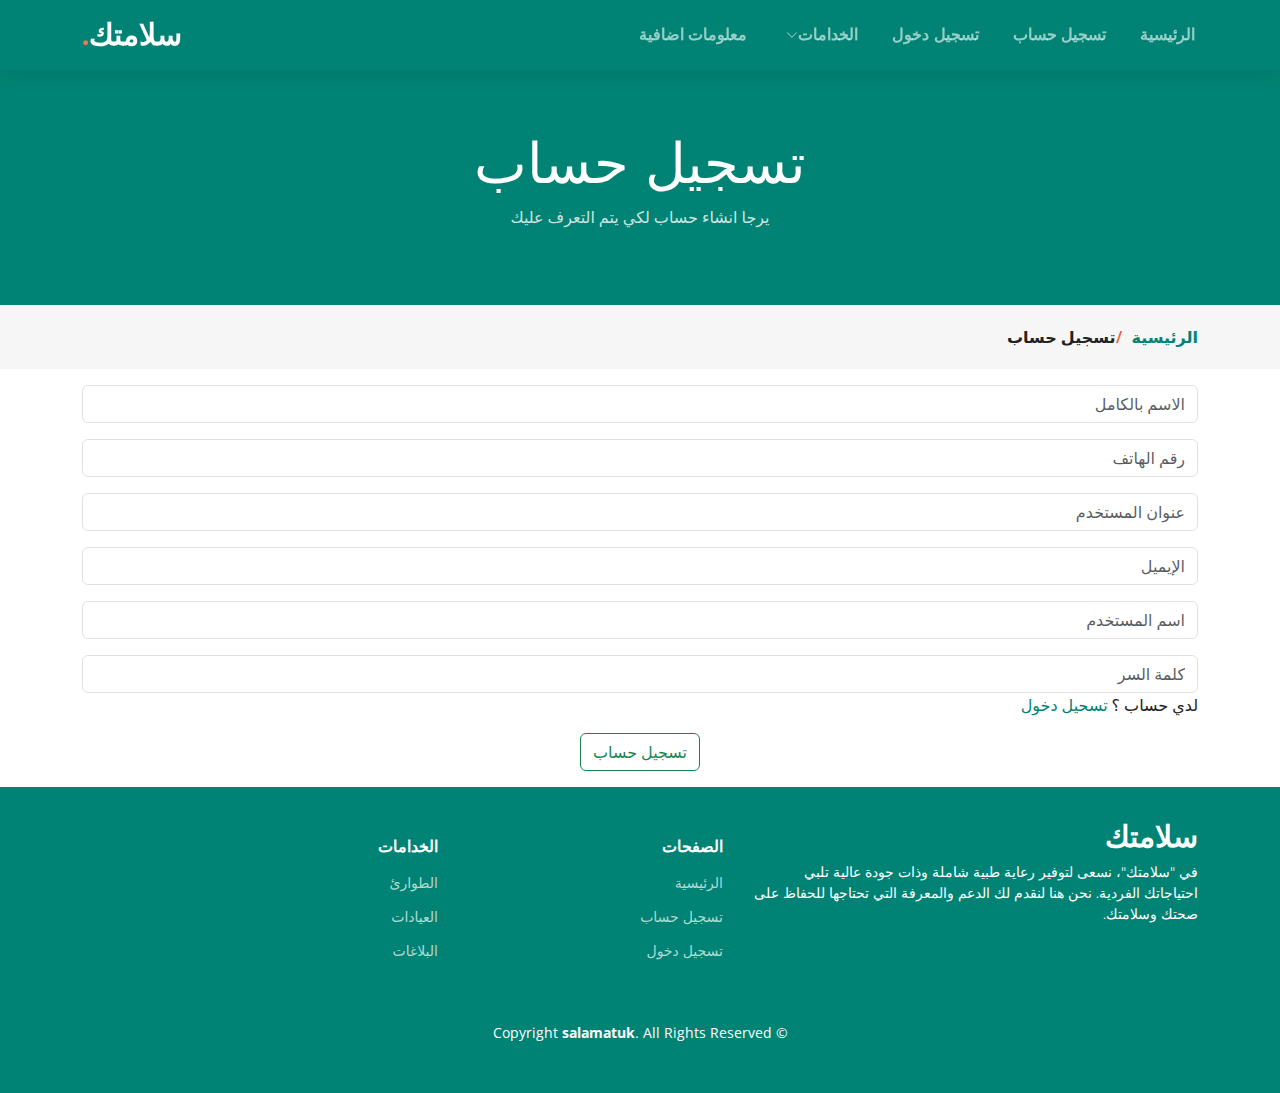
<file: Signup.html>
<!DOCTYPE html>
<html lang="ar" dir="rtl">

<head>
  <meta charset="utf-8">
  <meta content="width=device-width, initial-scale=1.0" name="viewport">

  <title>SignUp</title>
  <meta content="" name="description">
  <meta content="" name="keywords">

  <!-- Favicons -->
  <link href="assets/img/pill.png" rel="icon">
  <link href="assets/img/pill.png.png" rel="pill">

  <!-- Google Fonts -->
  <link rel="preconnect" href="https://fonts.googleapis.com">
  <link rel="preconnect" href="https://fonts.gstatic.com" crossorigin>
  <link href="https://fonts.googleapis.com/css2?family=Open+Sans:ital,wght@0,300;0,400;0,500;0,600;0,700;1,300;1,400;1,600;1,700&family=Montserrat:ital,wght@0,300;0,400;0,500;0,600;0,700;1,300;1,400;1,500;1,600;1,700&family=Raleway:ital,wght@0,300;0,400;0,500;0,600;0,700;1,300;1,400;1,500;1,600;1,700&display=swap" rel="stylesheet">

  <!-- Vendor CSS Files -->
  <link href="assets/vendor/bootstrap/css/bootstrap.min.css" rel="stylesheet">
  <link href="assets/vendor/bootstrap-icons/bootstrap-icons.css" rel="stylesheet">
  <link href="assets/vendor/aos/aos.css" rel="stylesheet">
  <link href="assets/vendor/glightbox/css/glightbox.min.css" rel="stylesheet">
  <link href="assets/vendor/swiper/swiper-bundle.min.css" rel="stylesheet">

  <!-- Template Main CSS File -->
  <link href="assets/css/main.css" rel="stylesheet">

  <!-- =======================================================
  * Template Name: Impact
  * Updated: Sep 18 2023 with Bootstrap v5.3.2
  * Template URL: https://bootstrapmade.com/impact-bootstrap-business-website-template/
  * Author: BootstrapMade.com
  * License: https://bootstrapmade.com/license/
  ======================================================== -->
</head>

<body>
  <!-- ======= Header ======= -->
  <header id="header" class="header d-flex align-items-center">

    <div class="container-fluid container-xl d-flex align-items-center justify-content-between" dir="ltr">
      <a href="index.html" class="logo d-flex align-items-center">
        <!-- Uncomment the line below if you also wish to use an image logo -->
        <!-- <img src="assets/img/logo.png" alt=""> -->
        <h1><span>.</span>سلامتك</h1>
      </a>
      <nav id="navbar" class="navbar">
        <ul dir="rtl">
          <li><a href="index.html">الرئيسية</a></li>
          <li><a href="./Signup.html">تسجيل حساب</a></li>
          <li><a href="./Login.html">تسجيل دخول</a></li>
          <li class="dropdown"><a href="javascript:void(0);"><span>الخدامات</span> <i class="bi bi-chevron-down dropdown-indicator"></i></a>
            <ul>
              <li><a href="./Emergency.html">الطوارئ</a></li>
              <li><a href="./Clinics.html">العيادات</a></li>
              <li><a href="./Reports.html">البلاغات</a></li>
            </ul>
          </li>
          <li><a href="#footer">معلومات اضافية</a></li>
        </ul>
      </nav><!-- .navbar -->

      <i class="mobile-nav-toggle mobile-nav-show bi bi-list"></i>
      <i class="mobile-nav-toggle mobile-nav-hide d-none bi bi-x"></i>

    </div>
  </header>
  <!-- End Header -->

  <main id="main">

    <!-- ======= Breadcrumbs ======= -->
    <div class="breadcrumbs">
      <div class="page-header d-flex align-items-center" style="background-image: url('');">
        <div class="container position-relative">
          <div class="row d-flex justify-content-center">
            <div class="col-lg-6 text-center">
              <h2>تسجيل حساب</h2>
              <p>يرجا انشاء حساب لكي يتم التعرف عليك</p>
            </div>
          </div>
        </div>
      </div>
      <nav>
        <div class="container">
          <ol>
            <li><a href="index.html">الرئيسية</a></li>
            <li>تسجيل حساب</li>
          </ol>
        </div>
      </nav>
    </div><!-- End Breadcrumbs -->

  <div class="container w-80">
      <form action="javascript:alert('لم يتم اضافة قاعدة البيانات بعد')" method="post">
        <div class="form-group mt-3">
          <input type="text" class="form-control" name="Name" id="Name" placeholder="الاسم بالكامل" required="">
        </div>
        <div class="form-group mt-3">
          <input type="text" class="form-control" name="Phone" id="Phone" placeholder="رقم الهاتف" required="">
        </div>
        <div class="form-group mt-3">
          <input type="text" class="form-control" name="Address" id="Address" placeholder="عنوان المستخدم" required="">
        </div>
        <div class="form-group mt-3">
          <input type="text" class="form-control" name="Email" id="Email" placeholder="الإيميل" required="">
        </div>
        <div class="form-group mt-3">
          <input type="text" class="form-control" name="UserName" id="UserName" placeholder="اسم المستخدم" required="">
        </div>
        <div class="form-group mt-3">
          <input type="password" class="form-control" name="Password" id="Password" placeholder="كلمة السر" required="">
        </div>
        <p>لدي حساب ؟<a href="Login.html"> تسحيل دخول</a></p>
        <div class="text-center"><button type="submit" class="btn btn-outline-success mb-3">تسجيل حساب</button></div>
      </form>
    </div>

  </main><!-- End #main -->

<!-- ======= Footer ======= -->
<footer id="footer" class="footer">

  <div class="container">
    <div class="row gy-4">
      <div class="col-lg-5 col-md-12 footer-info">
        <a href="index.html" class="logo d-flex align-items-center">
          <span>سلامتك</span>
        </a>
        <p>في "سلامتك"، نسعى لتوفير رعاية طبية شاملة وذات جودة عالية تلبي احتياجاتك الفردية. نحن هنا لنقدم لك الدعم والمعرفة التي تحتاجها للحفاظ على صحتك وسلامتك.</p>
        <!-- <div class="social-links d-flex mt-4">
          <a href="#" class="twitter"><i class="bi bi-twitter"></i></a>
          <a href="#" class="facebook"><i class="bi bi-facebook"></i></a>
          <a href="#" class="instagram"><i class="bi bi-instagram"></i></a>
          <a href="#" class="linkedin"><i class="bi bi-linkedin"></i></a>
        </div> -->
      </div>

      <div class="col-lg-3 col-6 footer-links">
        <h4>الصفحات</h4>
        <ul>
          <li><a href="index.html">الرئيسية</a></li>
          <li><a href="./Signup.html">تسجيل حساب</a></li>
          <li><a href="./Login.html">تسجيل دخول</a></li>
        </ul>
      </div>

      <div class="col-lg-4 col-6 footer-links">
        <h4>الخدامات</h4>
        <ul>
          <li><a href="./Emergency.html">الطوارئ</a></li>
          <li><a href="./Clinics.html">العيادات</a></li>
          <li><a href="./Reports.html">البلاغات</a></li>
        </ul>
      </div>

      <!-- <div class="col-lg-3 col-md-12 footer-contact text-center text-md-start">
        <h4>Contact Us</h4>
        <p>
          A108 Adam Street <br>
          New York, NY 535022<br>
          United States <br><br>
          <strong>Phone:</strong> +1 5589 55488 55<br>
          <strong>Email:</strong> info@example.com<br>
        </p>

      </div> -->

    </div>
  </div>

  <div class="container mt-4">
    <div class="copyright">
      &copy; Copyright <strong><span>salamatuk</span></strong>. All Rights Reserved
    </div>
  </div>

</footer>
<!-- End Footer -->

  <a href="#" class="scroll-top d-flex align-items-center justify-content-center"><i class="bi bi-arrow-up-short"></i></a>

  <div id="preloader"></div>

  <!-- Vendor JS Files -->
  <script src="assets/vendor/bootstrap/js/bootstrap.bundle.min.js"></script>
  <script src="assets/vendor/aos/aos.js"></script>
  <script src="assets/vendor/glightbox/js/glightbox.min.js"></script>
  <script src="assets/vendor/purecounter/purecounter_vanilla.js"></script>
  <script src="assets/vendor/swiper/swiper-bundle.min.js"></script>
  <script src="assets/vendor/isotope-layout/isotope.pkgd.min.js"></script>
  <script src="assets/vendor/php-email-form/validate.js"></script>

  <!-- Template Main JS File -->
  <script src="assets/js/main.js"></script>

</body>

</html>
</file>
<file: assets/css/form.css>
.form {
  display: flex;
  flex-direction: column;
  gap: 10px;
  padding-left: 2em;
  padding-right: 2em;
  padding-bottom: 0.4em;
  background-color: var(--color-primary);
  border-radius: 25px;
  transition: .4s ease-in-out;
  margin: 25px 0px;
}

.form:hover {
  transform: scale(1.05);
  border: 1px solid rgb(24, 89, 67);
}

#heading {
  text-align: center;
  margin: 2em;
  color: rgb(255, 255, 255);
  font-size: 1.2em;
}

.field {
  display: flex;
  align-items: center;
  justify-content: center;
  gap: 0.5em;
  border-radius: 25px;
  padding: 0.6em;
  border: none;
  outline: none;
  color: white;
  background-color: var(--color-primary);
  box-shadow: inset 2px 5px 10px rgb(13, 78, 56);
}

.input-icon {
  height: 1.3em;
  width: 1.3em;
  fill: white;
}

.input-field {
  background: none;
  border: none;
  outline: none;
  width: 100%;
  color: #d3d3d3;
}

.form .btn {
  display: flex;
  justify-content: center;
  flex-direction: row;
  margin-top: 2.5em;
}

.button1 {
  padding: 0.5em;
  padding-left: 1.1em;
  padding-right: 1.1em;
  border-radius: 5px;
  margin-right: 0.5em;
  border: none;
  outline: none;
  transition: .4s ease-in-out;
  background-color: #252525;
  color: white;
}

.button1:hover {
  background-color: black;
  color: white;
}

.button2 {
  padding: 0.5em;
  padding-left: 2.3em;
  padding-right: 2.3em;
  border-radius: 5px;
  border: none;
  outline: none;
  transition: .4s ease-in-out;
  background-color: #252525;
  color: white;
}

.button2:hover {
  background-color: black;
  color: white;
}

.button3 {
  margin-bottom: 3em;
  padding: 0.5em;
  border-radius: 5px;
  border: none;
  outline: none;
  transition: .4s ease-in-out;
  background-color: #252525;
  color: white;
}

.button3:hover {
  background-color: red;
  color: white;
}
</file>
<file: assets/css/main.css>
/**
* Template Name: Impact
* Updated: Sep 18 2023 with Bootstrap v5.3.2
* Template URL: https://bootstrapmade.com/impact-bootstrap-business-website-template/
* Author: BootstrapMade.com
* License: https://bootstrapmade.com/license/
*/

/*--------------------------------------------------------------
# Set main reusable colors and fonts using CSS variables
# Learn more about CSS variables at https://developer.mozilla.org/en-US/docs/Web/CSS/Using_CSS_custom_properties
--------------------------------------------------------------*/
/* Fonts */
:root {
  --font-default: "Open Sans", system-ui, -apple-system, "Segoe UI", Roboto, "Helvetica Neue", Arial, "Noto Sans", "Liberation Sans", sans-serif, "Apple Color Emoji", "Segoe UI Emoji", "Segoe UI Symbol", "Noto Color Emoji";
  --font-primary: "Montserrat", sans-serif;
  --font-secondary: "Poppins", sans-serif;
}

/* Colors */
:root {
  --color-default: #222222;
  --color-primary: #008374;
  --color-secondary: #f85a40;
}

/* Smooth scroll behavior */
:root {
  scroll-behavior: smooth;
}

/*--------------------------------------------------------------
# General
--------------------------------------------------------------*/
body {
  font-family: var(--font-default);
  color: var(--color-default);
}

a {
  color: var(--color-primary);
  text-decoration: none;
}

a:hover {
  color: #00b6a1;
  text-decoration: none;
}

h1,
h2,
h3,
h4,
h5,
h6 {
  font-family: var(--font-primary);
}

/*--------------------------------------------------------------
# Sections & Section Header
--------------------------------------------------------------*/
section {
  padding: 60px 0;
  overflow: hidden;
}

.sections-bg {
  background-color: #f6f6f6;
}

.section-header {
  text-align: center;
  padding-bottom: 60px;
}

.section-header h2 {
  font-size: 32px;
  font-weight: 600;
  margin-bottom: 20px;
  padding-bottom: 20px;
  position: relative;
}

.section-header h2:after {
  content: "";
  position: absolute;
  display: block;
  width: 50px;
  height: 3px;
  background: var(--color-primary);
  left: 0;
  right: 0;
  bottom: 0;
  margin: auto;
}

.section-header p {
  margin-bottom: 0;
  color: #6f6f6f;
}

/*--------------------------------------------------------------
# Breadcrumbs
--------------------------------------------------------------*/
.breadcrumbs .page-header {
  padding: 60px 0 60px 0;
  min-height: 20vh;
  position: relative;
  background-color: var(--color-primary);
}

.breadcrumbs .page-header h2 {
  font-size: 56px;
  font-weight: 500;
  color: #fff;
  font-family: var(--font-secondary);
}

.breadcrumbs .page-header p {
  color: rgba(255, 255, 255, 0.8);
}

.breadcrumbs nav {
  background-color: #f6f6f6;
  padding: 20px 0;
}

.breadcrumbs nav ol {
  display: flex;
  flex-wrap: wrap;
  list-style: none;
  margin: 0;
  padding: 0;
  font-size: 16px;
  font-weight: 600;
  color: var(--color-default);
}

.breadcrumbs nav ol a {
  color: var(--color-primary);
  transition: 0.3s;
}

.breadcrumbs nav ol a:hover {
  text-decoration: underline;
}

.breadcrumbs nav ol li+li {
  padding-left: 10px;
}

.breadcrumbs nav ol li+li::before {
  display: inline-block;
  padding-right: 10px;
  color: var(--color-secondary);
  content: "/";
}

/*--------------------------------------------------------------
# Scroll top button
--------------------------------------------------------------*/
.scroll-top {
  position: fixed;
  visibility: hidden;
  opacity: 0;
  right: 15px;
  bottom: -15px;
  z-index: 99999;
  background: var(--color-secondary);
  width: 44px;
  height: 44px;
  border-radius: 50px;
  transition: all 0.4s;
}

.scroll-top i {
  font-size: 24px;
  color: #fff;
  line-height: 0;
}

.scroll-top:hover {
  background: rgba(248, 90, 64, 0.8);
  color: #fff;
}

.scroll-top.active {
  visibility: visible;
  opacity: 1;
  bottom: 15px;
}

/*--------------------------------------------------------------
# Preloader
--------------------------------------------------------------*/
#preloader {
  position: fixed;
  inset: 0;
  z-index: 999999;
  overflow: hidden;
  background: #fff;
  transition: all 0.6s ease-out;
}

#preloader:before {
  content: "";
  position: fixed;
  top: calc(50% - 30px);
  left: calc(50% - 30px);
  border: 6px solid #fff;
  border-color: var(--color-primary) transparent var(--color-primary) transparent;
  border-radius: 50%;
  width: 60px;
  height: 60px;
  animation: animate-preloader 1.5s linear infinite;
}

@keyframes animate-preloader {
  0% {
    transform: rotate(0deg);
  }

  100% {
    transform: rotate(360deg);
  }
}

/*--------------------------------------------------------------
# Disable aos animation delay on mobile devices
--------------------------------------------------------------*/
@media screen and (max-width: 768px) {
  [data-aos-delay] {
    transition-delay: 0 !important;
  }
}

/*--------------------------------------------------------------
# Header
--------------------------------------------------------------*/
.topbar {
  background: #00796b;
  height: 40px;
  font-size: 14px;
  transition: all 0.5s;
  color: #fff;
  padding: 0;
}

.topbar .contact-info i {
  font-style: normal;
  color: #fff;
  line-height: 0;
}

.topbar .contact-info i a,
.topbar .contact-info i span {
  padding-left: 5px;
  color: #fff;
}

@media (max-width: 575px) {

  .topbar .contact-info i a,
  .topbar .contact-info i span {
    font-size: 13px;
  }
}

.topbar .contact-info i a {
  line-height: 0;
  transition: 0.3s;
}

.topbar .contact-info i a:hover {
  color: #fff;
  text-decoration: underline;
}

.topbar .social-links a {
  color: rgba(255, 255, 255, 0.7);
  line-height: 0;
  transition: 0.3s;
  margin-left: 20px;
}

.topbar .social-links a:hover {
  color: #fff;
}

.header {
  transition: all 0.5s;
  z-index: 997;
  height: 90px;
  background-color: var(--color-primary);
}

.header.sticked {
  position: fixed;
  top: 0;
  right: 0;
  left: 0;
  height: 70px;
  box-shadow: 0px 2px 20px rgba(0, 0, 0, 0.1);
}

.header .logo img {
  max-height: 40px;
  margin-right: 6px;
}

.header .logo h1 {
  font-size: 30px;
  margin: 0;
  font-weight: 600;
  letter-spacing: 0.8px;
  color: #fff;
  font-family: var(--font-primary);
}

.header .logo h1 span {
  color: #f96f59;
}

.sticked-header-offset {
  margin-top: 70px;
}

section {
  scroll-margin-top: 70px;
}

/*--------------------------------------------------------------
# Desktop Navigation
--------------------------------------------------------------*/
@media (min-width: 1280px) {
  .navbar {
    padding: 0;
  }

  .navbar ul {
    margin: 0;
    padding: 0;
    display: flex;
    list-style: none;
    align-items: center;
  }

  .navbar li {
    position: relative;
  }

  .navbar>ul>li {
    white-space: nowrap;
    padding: 10px 0 10px 28px;
  }

  .navbar a,
  .navbar a:focus {
    display: flex;
    align-items: center;
    justify-content: space-between;
    padding: 0 3px;
    font-family: var(--font-secondary);
    font-size: 16px;
    font-weight: 600;
    color: rgba(255, 255, 255, 0.6);
    white-space: nowrap;
    transition: 0.3s;
    position: relative;
  }

  .navbar a i,
  .navbar a:focus i {
    font-size: 12px;
    line-height: 0;
    margin-left: 5px;
  }

  .navbar>ul>li>a:before {
    content: "";
    position: absolute;
    width: 100%;
    height: 2px;
    bottom: -6px;
    left: 0;
    background-color: var(--color-secondary);
    visibility: hidden;
    width: 0px;
    transition: all 0.3s ease-in-out 0s;
  }

  .navbar a:hover:before,
  .navbar li:hover>a:before,
  .navbar .active:before {
    visibility: visible;
    width: 100%;
  }

  .navbar a:hover,
  .navbar .active,
  .navbar .active:focus,
  .navbar li:hover>a {
    color: #fff;
  }

  .navbar .dropdown ul {
    display: block;
    position: absolute;
    left: 28px;
    top: calc(100% + 30px);
    margin: 0;
    padding: 10px 0;
    z-index: 99;
    opacity: 0;
    visibility: hidden;
    background: #fff;
    box-shadow: 0px 0px 30px rgba(127, 137, 161, 0.25);
    transition: 0.3s;
    border-radius: 4px;
  }

  .navbar .dropdown ul li {
    min-width: 200px;
  }

  .navbar .dropdown ul a {
    padding: 10px 20px;
    font-size: 15px;
    text-transform: none;
    font-weight: 600;
    color: #006a5d;
  }

  .navbar .dropdown ul a i {
    font-size: 12px;
  }

  .navbar .dropdown ul a:hover,
  .navbar .dropdown ul .active:hover,
  .navbar .dropdown ul li:hover>a {
    color: var(--color-secondary);
  }

  .navbar .dropdown:hover>ul {
    opacity: 1;
    top: 100%;
    visibility: visible;
  }

  .navbar .dropdown .dropdown ul {
    top: 0;
    left: calc(100% - 30px);
    visibility: hidden;
  }

  .navbar .dropdown .dropdown:hover>ul {
    opacity: 1;
    top: 0;
    left: 100%;
    visibility: visible;
  }
}

@media (min-width: 1280px) and (max-width: 1366px) {
  .navbar .dropdown .dropdown ul {
    left: -90%;
  }

  .navbar .dropdown .dropdown:hover>ul {
    left: -100%;
  }
}

@media (min-width: 1280px) {

  .mobile-nav-show,
  .mobile-nav-hide {
    display: none;
  }
}

/*--------------------------------------------------------------
# Mobile Navigation
--------------------------------------------------------------*/
@media (max-width: 1279px) {
  .navbar {
    position: fixed;
    top: 0;
    right: -100%;
    width: 100%;
    max-width: 400px;
    bottom: 0;
    transition: 0.3s;
    z-index: 9997;
  }

  .navbar ul {
    position: absolute;
    inset: 0;
    padding: 50px 0 10px 0;
    margin: 0;
    background: rgba(0, 131, 116, 0.9);
    overflow-y: auto;
    transition: 0.3s;
    z-index: 9998;
  }

  .navbar a,
  .navbar a:focus {
    display: flex;
    align-items: center;
    justify-content: space-between;
    padding: 10px 20px;
    font-family: var(--font-primary);
    font-size: 15px;
    font-weight: 600;
    color: rgba(255, 255, 255, 0.7);
    white-space: nowrap;
    transition: 0.3s;
  }

  .navbar a i,
  .navbar a:focus i {
    font-size: 12px;
    line-height: 0;
    margin-left: 5px;
  }

  .navbar a:hover,
  .navbar .active,
  .navbar .active:focus,
  .navbar li:hover>a {
    color: #fff;
  }

  .navbar .getstarted,
  .navbar .getstarted:focus {
    background: var(--color-primary);
    padding: 8px 20px;
    border-radius: 4px;
    margin: 15px;
    color: #fff;
  }

  .navbar .getstarted:hover,
  .navbar .getstarted:focus:hover {
    color: #fff;
    background: rgba(0, 131, 116, 0.8);
  }

  .navbar .dropdown ul,
  .navbar .dropdown .dropdown ul {
    position: static;
    display: none;
    padding: 10px 0;
    margin: 10px 20px;
    transition: all 0.5s ease-in-out;
    background-color: #007466;
    border: 1px solid #006459;
  }

  .navbar .dropdown>.dropdown-active,
  .navbar .dropdown .dropdown>.dropdown-active {
    display: block;
  }

  .mobile-nav-show {
    color: rgba(255, 255, 255, 0.6);
    font-size: 28px;
    cursor: pointer;
    line-height: 0;
    transition: 0.5s;
    z-index: 9999;
    margin-right: 10px;
  }

  .mobile-nav-hide {
    color: #fff;
    font-size: 32px;
    cursor: pointer;
    line-height: 0;
    transition: 0.5s;
    position: fixed;
    right: 20px;
    top: 20px;
    z-index: 9999;
  }

  .mobile-nav-active {
    overflow: hidden;
  }

  .mobile-nav-active .navbar {
    right: 0;
  }

  .mobile-nav-active .navbar:before {
    content: "";
    position: fixed;
    inset: 0;
    background: rgba(0, 106, 93, 0.8);
    z-index: 9996;
  }
}

/*--------------------------------------------------------------
# About Us Section
--------------------------------------------------------------*/
.about h3 {
  font-weight: 700;
  font-size: 28px;
  margin-bottom: 20px;
  font-family: var(--font-secondary);
}

.about .call-us {
  left: 10%;
  right: 10%;
  bottom: 0;
  background-color: #fff;
  box-shadow: 0px 2px 25px rgba(0, 0, 0, 0.08);
  padding: 20px;
  text-align: center;
}

.about .call-us h4 {
  font-size: 24px;
  font-weight: 700;
  margin-bottom: 5px;
}

.about .call-us p {
  font-size: 28px;
  font-weight: 700;
  color: var(--color-primary);
}

.about .content ul {
  list-style: none;
  padding: 0;
}

.about .content ul li {
  padding: 0 0 10px 30px;
  position: relative;
}

.about .content ul i {
  position: absolute;
  font-size: 20px;
  left: 0;
  top: -3px;
  color: var(--color-primary);
}

.about .content p:last-child {
  margin-bottom: 0;
}

.about .play-btn {
  width: 94px;
  height: 94px;
  background: radial-gradient(var(--color-primary) 50%, rgba(0, 131, 116, 0.4) 52%);
  border-radius: 50%;
  display: block;
  position: absolute;
  left: calc(50% - 47px);
  top: calc(50% - 47px);
  overflow: hidden;
}

.about .play-btn:before {
  content: "";
  position: absolute;
  width: 120px;
  height: 120px;
  animation-delay: 0s;
  animation: pulsate-btn 2s;
  animation-direction: forwards;
  animation-iteration-count: infinite;
  animation-timing-function: steps;
  opacity: 1;
  border-radius: 50%;
  border: 5px solid rgba(0, 131, 116, 0.7);
  top: -15%;
  left: -15%;
  background: rgba(198, 16, 0, 0);
}

.about .play-btn:after {
  content: "";
  position: absolute;
  left: 50%;
  top: 50%;
  transform: translateX(-40%) translateY(-50%);
  width: 0;
  height: 0;
  border-top: 10px solid transparent;
  border-bottom: 10px solid transparent;
  border-left: 15px solid #fff;
  z-index: 100;
  transition: all 400ms cubic-bezier(0.55, 0.055, 0.675, 0.19);
}

.about .play-btn:hover:before {
  content: "";
  position: absolute;
  left: 50%;
  top: 50%;
  transform: translateX(-40%) translateY(-50%);
  width: 0;
  height: 0;
  border: none;
  border-top: 10px solid transparent;
  border-bottom: 10px solid transparent;
  border-left: 15px solid #fff;
  z-index: 200;
  animation: none;
  border-radius: 0;
}

.about .play-btn:hover:after {
  border-left: 15px solid var(--color-primary);
  transform: scale(20);
}

@keyframes pulsate-btn {
  0% {
    transform: scale(0.6, 0.6);
    opacity: 1;
  }

  100% {
    transform: scale(1, 1);
    opacity: 0;
  }
}

/*--------------------------------------------------------------
# Clients Section
--------------------------------------------------------------*/
.clients {
  padding: 40px 0;
}

.clients .swiper {
  padding: 10px 0;
}

.clients .swiper-slide img {
  transition: 0.3s;
}

.clients .swiper-slide img:hover {
  transform: scale(1.1);
}

.clients .swiper-pagination {
  margin-top: 20px;
  position: relative;
}

.clients .swiper-pagination .swiper-pagination-bullet {
  width: 12px;
  height: 12px;
  background-color: #fff;
  opacity: 1;
  background-color: #ddd;
}

.clients .swiper-pagination .swiper-pagination-bullet-active {
  background-color: var(--color-primary);
}

/*--------------------------------------------------------------
# Stats Counter Section
--------------------------------------------------------------*/
.stats-counter {
  padding: 40px 0;
}

.stats-counter .stats-item {
  padding: 20px 0;
  border-bottom: 1px solid #e4e4e4;
}

.stats-counter .stats-item .purecounter {
  min-width: 90px;
  padding-right: 15px;
}

.stats-counter .stats-item i {
  font-size: 44px;
  line-height: 0;
  margin-right: 15px;
}

.stats-counter .stats-item span {
  font-size: 40px;
  display: block;
  font-weight: 700;
  color: var(--color-primary);
  line-height: 40px;
}

.stats-counter .stats-item p {
  margin: 0;
  font-family: var(--font-primary);
  font-size: 14px;
}

/*--------------------------------------------------------------
# Call To Action Section
--------------------------------------------------------------*/
.call-to-action .container {
  background: linear-gradient(rgba(0, 0, 0, 0.5), rgba(0, 0, 0, 0.5)), url("../img/cta-bg.jpg") center center;
  background-size: cover;
  padding: 100px 60px;
  border-radius: 15px;
  overflow: hidden;
}

.call-to-action h3 {
  color: #fff;
  font-size: 28px;
  font-weight: 700;
  margin-bottom: 20px;
}

.call-to-action p {
  color: #fff;
  margin-bottom: 20px;
}

.call-to-action .play-btn {
  width: 94px;
  height: 94px;
  margin-bottom: 20px;
  background: radial-gradient(var(--color-primary) 50%, rgba(0, 131, 116, 0.4) 52%);
  border-radius: 50%;
  display: inline-block;
  position: relative;
  overflow: hidden;
}

.call-to-action .play-btn:before {
  content: "";
  position: absolute;
  width: 120px;
  height: 120px;
  animation-delay: 0s;
  animation: pulsate-btn 2s;
  animation-direction: forwards;
  animation-iteration-count: infinite;
  animation-timing-function: steps;
  opacity: 1;
  border-radius: 50%;
  border: 5px solid rgba(0, 131, 116, 0.7);
  top: -15%;
  left: -15%;
  background: rgba(198, 16, 0, 0);
}

.call-to-action .play-btn:after {
  content: "";
  position: absolute;
  left: 50%;
  top: 50%;
  transform: translateX(-40%) translateY(-50%);
  width: 0;
  height: 0;
  border-top: 10px solid transparent;
  border-bottom: 10px solid transparent;
  border-left: 15px solid #fff;
  z-index: 100;
  transition: all 400ms cubic-bezier(0.55, 0.055, 0.675, 0.19);
}

.call-to-action .play-btn:hover:before {
  content: "";
  position: absolute;
  left: 50%;
  top: 50%;
  transform: translateX(-40%) translateY(-50%);
  width: 0;
  height: 0;
  border: none;
  border-top: 10px solid transparent;
  border-bottom: 10px solid transparent;
  border-left: 15px solid #fff;
  z-index: 200;
  animation: none;
  border-radius: 0;
}

.call-to-action .play-btn:hover:after {
  border-left: 15px solid var(--color-primary);
  transform: scale(20);
}

.call-to-action .cta-btn {
  font-family: var(--font-primary);
  font-weight: 500;
  font-size: 16px;
  letter-spacing: 1px;
  display: inline-block;
  padding: 12px 48px;
  border-radius: 50px;
  transition: 0.5s;
  margin: 10px;
  border: 2px solid #fff;
  color: #fff;
}

.call-to-action .cta-btn:hover {
  background: var(--color-primary);
  border: 2px solid var(--color-primary);
}

@keyframes pulsate-btn {
  0% {
    transform: scale(0.6, 0.6);
    opacity: 1;
  }

  100% {
    transform: scale(1, 1);
    opacity: 0;
  }
}

/*--------------------------------------------------------------
# Our Services Section
--------------------------------------------------------------*/
.services {
  padding: 60px 0;
}

.services .service-item {
  padding: 40px;
  background: #fff;
  height: 100%;
  border-radius: 10px;
}

.services .service-item .icon {
  width: 48px;
  height: 48px;
  position: relative;
  margin-bottom: 50px;
}

.services .service-item .icon i {
  color: var(--color-default);
  font-size: 56px;
  transition: ease-in-out 0.3s;
  z-index: 2;
  position: relative;
}

.services .service-item .icon:before {
  position: absolute;
  content: "";
  height: 100%;
  width: 100%;
  background: #eeeeee;
  border-radius: 50px;
  z-index: 1;
  top: 10px;
  right: -20px;
  transition: 0.3s;
}

.services .service-item h3 {
  color: var(--color-default);
  font-weight: 700;
  margin: 0 0 20px 0;
  padding-bottom: 8px;
  font-size: 22px;
  position: relative;
  display: inline-block;
  border-bottom: 4px solid #eeeeee;
  transition: 0.3s;
}

.services .service-item p {
  line-height: 24px;
  font-size: 14px;
  margin-bottom: 0;
}

.services .service-item .readmore {
  margin-top: 15px;
  display: inline-block;
  color: var(--color-primary);
}

.services .service-item:hover .icon:before {
  background: #00b6a1;
}

.services .service-item:hover h3 {
  border-color: var(--color-primary);
}

/*--------------------------------------------------------------
# Testimonials Section
--------------------------------------------------------------*/
.testimonials .testimonial-wrap {
  padding-left: 10px;
}

.testimonials .testimonial-item {
  box-sizing: content-box;
  padding: 30px;
  margin: 30px 10px;
  box-shadow: 0px 0 15px rgba(0, 0, 0, 0.1);
  position: relative;
  background: #fff;
  border-radius: 10px;
}

.testimonials .testimonial-item .testimonial-img {
  width: 90px;
  border-radius: 50px;
  margin-right: 15px;
}

.testimonials .testimonial-item h3 {
  font-size: 18px;
  font-weight: bold;
  margin: 10px 0 5px 0;
  color: #000;
}

.testimonials .testimonial-item h4 {
  font-size: 14px;
  color: #999;
  margin: 0;
}

.testimonials .testimonial-item .stars {
  margin: 10px 0;
}

.testimonials .testimonial-item .stars i {
  color: #ffc107;
  margin: 0 1px;
}

.testimonials .testimonial-item .quote-icon-left,
.testimonials .testimonial-item .quote-icon-right {
  color: #009d8b;
  font-size: 26px;
  line-height: 0;
}

.testimonials .testimonial-item .quote-icon-left {
  display: inline-block;
  left: -5px;
  position: relative;
}

.testimonials .testimonial-item .quote-icon-right {
  display: inline-block;
  right: -5px;
  position: relative;
  top: 10px;
  transform: scale(-1, -1);
}

.testimonials .testimonial-item p {
  font-style: italic;
  margin: 15px auto 15px auto;
}

.testimonials .swiper-pagination {
  margin-top: 20px;
  position: relative;
}

.testimonials .swiper-pagination .swiper-pagination-bullet {
  width: 12px;
  height: 12px;
  background-color: rgba(0, 0, 0, 0.2);
  opacity: 1;
}

.testimonials .swiper-pagination .swiper-pagination-bullet-active {
  background-color: var(--color-primary);
}

@media (max-width: 767px) {
  .testimonials .testimonial-wrap {
    padding-left: 0;
  }

  .testimonials .testimonial-item {
    padding: 30px;
    margin: 15px;
  }

  .testimonials .testimonial-item .testimonial-img {
    position: static;
    left: auto;
  }
}

/*--------------------------------------------------------------
# Portfolio Section
--------------------------------------------------------------*/
.portfolio .portfolio-flters {
  padding: 0 0 20px 0;
  margin: 0 auto;
  list-style: none;
  text-align: center;
}

.portfolio .portfolio-flters li {
  cursor: pointer;
  display: inline-block;
  padding: 0;
  font-size: 18px;
  font-weight: 500;
  margin: 0 10px;
  line-height: 1;
  transition: all 0.3s ease-in-out;
}

.portfolio .portfolio-flters li:hover,
.portfolio .portfolio-flters li.filter-active {
  color: var(--color-primary);
}

.portfolio .portfolio-flters li:first-child {
  margin-left: 0;
}

.portfolio .portfolio-flters li:last-child {
  margin-right: 0;
}

@media (max-width: 575px) {
  .portfolio .portfolio-flters li {
    font-size: 14px;
    margin: 0 5px;
  }
}

.portfolio .portfolio-wrap {
  box-shadow: 0px 10px 30px rgba(0, 0, 0, 0.1);
  border-radius: 10px;
  height: 100%;
  overflow: hidden;
}

.portfolio .portfolio-wrap img {
  transition: 0.3s;
  position: relative;
  z-index: 1;
}

.portfolio .portfolio-wrap .portfolio-info {
  padding: 25px 20px;
  background-color: #fff;
  position: relative;
  border-top: 1px solid #f3f3f3;
  z-index: 2;
}

.portfolio .portfolio-wrap .portfolio-info h4 {
  font-size: 18px;
  font-weight: 600;
  padding-right: 50px;
}

.portfolio .portfolio-wrap .portfolio-info h4 a {
  color: var(--color-default);
  transition: 0.3s;
}

.portfolio .portfolio-wrap .portfolio-info h4 a:hover {
  color: var(--color-primary);
}

.portfolio .portfolio-wrap .portfolio-info p {
  color: #6c757d;
  font-size: 14px;
  margin-bottom: 0;
  padding-right: 50px;
}

.portfolio .portfolio-wrap:hover img {
  transform: scale(1.1);
}

/*--------------------------------------------------------------
# Portfolio Details Section
--------------------------------------------------------------*/
.portfolio-details .portfolio-details-slider img {
  width: 100%;
}

.portfolio-details .portfolio-details-slider .swiper-pagination .swiper-pagination-bullet {
  width: 12px;
  height: 12px;
  background-color: rgba(255, 255, 255, 0.7);
  opacity: 1;
}

.portfolio-details .portfolio-details-slider .swiper-pagination .swiper-pagination-bullet-active {
  background-color: var(--color-primary);
}

.portfolio-details .swiper-button-prev,
.portfolio-details .swiper-button-next {
  width: 48px;
  height: 48px;
}

.portfolio-details .swiper-button-prev:after,
.portfolio-details .swiper-button-next:after {
  color: rgba(255, 255, 255, 0.8);
  background-color: rgba(0, 0, 0, 0.2);
  font-size: 24px;
  border-radius: 50%;
  width: 48px;
  height: 48px;
  display: flex;
  align-items: center;
  justify-content: center;
  transition: 0.3s;
}

.portfolio-details .swiper-button-prev:hover:after,
.portfolio-details .swiper-button-next:hover:after {
  background-color: rgba(0, 0, 0, 0.6);
}

@media (max-width: 575px) {

  .portfolio-details .swiper-button-prev,
  .portfolio-details .swiper-button-next {
    display: none;
  }
}

.portfolio-details .portfolio-info h3 {
  font-size: 22px;
  font-weight: 700;
  margin-bottom: 20px;
  padding-bottom: 20px;
  position: relative;
}

.portfolio-details .portfolio-info h3:after {
  content: "";
  position: absolute;
  display: block;
  width: 50px;
  height: 3px;
  background: var(--color-primary);
  left: 0;
  bottom: 0;
}

.portfolio-details .portfolio-info ul {
  list-style: none;
  padding: 0;
  font-size: 15px;
}

.portfolio-details .portfolio-info ul li {
  display: flex;
  flex-direction: column;
  padding-bottom: 15px;
  font-size: 16px;
}

.portfolio-details .portfolio-info ul strong {
  text-transform: uppercase;
  font-weight: 400;
  color: #9c9c9c;
  font-size: 12px;
}

.portfolio-details .portfolio-info .btn-visit {
  padding: 8px 40px;
  background: var(--color-primary);
  color: #fff;
  border-radius: 50px;
  transition: 0.3s;
}

.portfolio-details .portfolio-info .btn-visit:hover {
  background: #009d8b;
}

.portfolio-details .portfolio-description h2 {
  font-size: 26px;
  font-weight: 700;
  margin-bottom: 20px;
}

.portfolio-details .portfolio-description p {
  padding: 0;
}

.portfolio-details .portfolio-description .testimonial-item {
  padding: 30px 30px 0 30px;
  position: relative;
  background: white;
  height: 100%;
  margin-bottom: 50px;
}

.portfolio-details .portfolio-description .testimonial-item .testimonial-img {
  width: 90px;
  border-radius: 50px;
  border: 6px solid #fff;
  float: left;
  margin: 0 10px 0 0;
}

.portfolio-details .portfolio-description .testimonial-item h3 {
  font-size: 18px;
  font-weight: bold;
  margin: 15px 0 5px 0;
  padding-top: 20px;
}

.portfolio-details .portfolio-description .testimonial-item h4 {
  font-size: 14px;
  color: #6c757d;
  margin: 0;
}

.portfolio-details .portfolio-description .testimonial-item .quote-icon-left,
.portfolio-details .portfolio-description .testimonial-item .quote-icon-right {
  color: #009d8b;
  font-size: 26px;
  line-height: 0;
}

.portfolio-details .portfolio-description .testimonial-item .quote-icon-left {
  display: inline-block;
  left: -5px;
  position: relative;
}

.portfolio-details .portfolio-description .testimonial-item .quote-icon-right {
  display: inline-block;
  right: -5px;
  position: relative;
  top: 10px;
  transform: scale(-1, -1);
}

.portfolio-details .portfolio-description .testimonial-item p {
  font-style: italic;
  margin: 0 0 15px 0 0 0;
  padding: 0;
}

/*--------------------------------------------------------------
# Our Team Section
--------------------------------------------------------------*/
.team .member {
  text-align: center;
  background: #fff;
  border-radius: 10px;
  padding: 15px;
  overflow: hidden;
  box-shadow: 0px 2px 25px rgba(0, 0, 0, 0.1);
}

.team .member img {
  border-radius: 10px;
  overflow: hidden;
}

.team .member .member-content {
  padding: 0 20px 30px 20px;
}

.team .member h4 {
  font-weight: 700;
  margin-top: 16px;
  margin-bottom: 2px;
  font-size: 20px;
}

.team .member span {
  font-style: italic;
  display: block;
  font-size: 14px;
  color: #6c757d;
}

.team .member p {
  padding-top: 10px;
  font-size: 14px;
  font-style: italic;
  color: #6c757d;
}

.team .member .social {
  margin-top: 15px;
  margin-bottom: 10px;
  display: flex;
  align-items: center;
  justify-content: space-around;
}

.team .member .social a {
  color: #a2a2a2;
  transition: 0.3s;
  border-radius: 50%;
  width: 40px;
  height: 40px;
  display: flex;
  align-items: center;
  justify-content: center;
  border: 1px solid #bbbbbb;
}

.team .member .social a:hover {
  color: var(--color-primary);
  border-color: var(--color-primary);
}

.team .member .social i {
  font-size: 18px;
  margin: 0 2px;
}

/*--------------------------------------------------------------
# Pricing Section
--------------------------------------------------------------*/
.pricing .pricing-item {
  padding: 60px 40px;
  box-shadow: 0 3px 20px -2px rgba(108, 117, 125, 0.15);
  background: #fff;
  height: 100%;
  position: relative;
  border-radius: 15px;
}

.pricing h3 {
  font-weight: 600;
  margin-bottom: 15px;
  font-size: 20px;
  color: #555555;
  text-align: center;
}

.pricing .icon {
  margin: 30px auto 30px auto;
  width: 70px;
  height: 70px;
  background: var(--color-primary);
  border-radius: 50%;
  display: flex;
  align-items: center;
  justify-content: center;
  transition: 0.3s;
  transform-style: preserve-3d;
}

.pricing .icon i {
  color: #fff;
  font-size: 28px;
  transition: ease-in-out 0.3s;
  line-height: 0;
}

.pricing .icon::before {
  position: absolute;
  content: "";
  height: 86px;
  width: 86px;
  border-radius: 50%;
  background: #87c1bb;
  transition: all 0.3s ease-out 0s;
  transform: translateZ(-1px);
}

.pricing .icon::after {
  position: absolute;
  content: "";
  height: 102px;
  width: 102px;
  border-radius: 50%;
  background: #d2eeeb;
  transition: all 0.3s ease-out 0s;
  transform: translateZ(-2px);
}

.pricing h4 {
  font-size: 48px;
  color: var(--color-secondary);
  font-weight: 700;
  font-family: var(--font-secondary);
  margin-bottom: 0;
  text-align: center;
}

.pricing h4 sup {
  font-size: 28px;
}

.pricing h4 span {
  color: rgba(108, 117, 125, 0.8);
  font-size: 18px;
  font-weight: 400;
}

.pricing ul {
  padding: 20px 0;
  list-style: none;
  color: #6c757d;
  text-align: left;
  line-height: 20px;
}

.pricing ul li {
  padding: 10px 0;
  display: flex;
  align-items: center;
}

.pricing ul i {
  color: #059652;
  font-size: 24px;
  padding-right: 3px;
}

.pricing ul .na {
  color: rgba(108, 117, 125, 0.5);
}

.pricing ul .na i {
  color: rgba(108, 117, 125, 0.5);
}

.pricing ul .na span {
  text-decoration: line-through;
}

.pricing .buy-btn {
  display: inline-block;
  padding: 10px 40px;
  border-radius: 50px;
  color: var(--color-primary);
  border: 1px solid rgba(0, 131, 116, 0.2);
  transition: none;
  font-size: 16px;
  font-weight: 600;
  font-family: var(--font-primary);
  transition: 0.3s;
}

.pricing .buy-btn:hover {
  background: var(--color-primary);
  color: #fff;
}

.pricing .featured {
  z-index: 10;
  border: 3px solid var(--color-primary);
}

@media (min-width: 992px) {
  .pricing .featured {
    transform: scale(1.15);
  }
}

/*--------------------------------------------------------------
# Frequently Asked Questions Section
--------------------------------------------------------------*/
.faq .content h3 {
  font-weight: 400;
  font-size: 34px;
}

.faq .content h4 {
  font-size: 20px;
  font-weight: 700;
  margin-top: 5px;
}

.faq .content p {
  font-size: 15px;
  color: #6c757d;
}

.faq .accordion-item {
  border: 0;
  margin-bottom: 20px;
  box-shadow: 0px 5px 25px 0px rgba(0, 0, 0, 0.06);
  border-radius: 10px;
}

.faq .accordion-item:last-child {
  margin-bottom: 0;
}

.faq .accordion-collapse {
  border: 0;
}

.faq .accordion-button {
  padding: 20px 50px 20px 20px;
  font-weight: 600;
  border: 0;
  font-size: 18px;
  line-height: 24px;
  color: var(--color-default);
  text-align: left;
  background: #fff;
  box-shadow: none;
  border-radius: 10px;
}

.faq .accordion-button .num {
  padding-right: 10px;
  font-size: 20px;
  line-height: 0;
  color: var(--color-primary);
}

.faq .accordion-button:not(.collapsed) {
  color: var(--color-primary);
  border-bottom: 0;
  box-shadow: none;
}

.faq .accordion-button:after {
  position: absolute;
  right: 20px;
  top: 20px;
}

.faq .accordion-body {
  padding: 0 40px 30px 45px;
  border: 0;
  border-radius: 10px;
  background: #fff;
  box-shadow: none;
}

/*--------------------------------------------------------------
# Recent Blog Posts Section
--------------------------------------------------------------*/
.recent-posts article {
  box-shadow: 0 4px 16px rgba(0, 0, 0, 0.1);
  background-color: #fff;
  padding: 30px;
  height: 100%;
  border-radius: 10px;
  overflow: hidden;
}

.recent-posts .post-img {
  max-height: 240px;
  margin: -30px -30px 15px -30px;
  overflow: hidden;
}

.recent-posts .post-category {
  font-size: 16px;
  color: #6f6f6f;
  margin-bottom: 10px;
}

.recent-posts .title {
  font-size: 22px;
  font-weight: 700;
  padding: 0;
  margin: 0 0 20px 0;
}

.recent-posts .title a {
  color: var(--color-default);
  transition: 0.3s;
}

.recent-posts .title a:hover {
  color: var(--color-primary);
}

.recent-posts .post-author-img {
  width: 50px;
  border-radius: 50%;
  margin-right: 15px;
}

.recent-posts .post-author {
  font-weight: 600;
  margin-bottom: 5px;
}

.recent-posts .post-date {
  font-size: 14px;
  color: #3c3c3c;
  margin-bottom: 0;
}

/*--------------------------------------------------------------
# Contact Section
--------------------------------------------------------------*/
.contact .info-container {
  background-color: var(--color-primary);
  height: 100%;
  padding: 20px;
  border-radius: 10px 0 0 10px;
  box-shadow: 0px 2px 25px rgba(0, 0, 0, 0.1);
}

.contact .info-item {
  width: 100%;
  background-color: #009282;
  margin-bottom: 20px;
  padding: 20px;
  border-radius: 10px;
  color: #fff;
}

.contact .info-item:last-child {
  margin-bottom: 0;
}

.contact .info-item i {
  font-size: 20px;
  color: #fff;
  float: left;
  width: 44px;
  height: 44px;
  background-color: rgba(255, 255, 255, 0.2);
  display: flex;
  justify-content: center;
  align-items: center;
  border-radius: 50px;
  transition: all 0.3s ease-in-out;
  margin-right: 15px;
}

.contact .info-item h4 {
  padding: 0;
  font-size: 20px;
  font-weight: 600;
  margin-bottom: 5px;
}

.contact .info-item p {
  padding: 0;
  margin-bottom: 0;
  font-size: 14px;
}

.contact .info-item:hover i {
  background: #fff;
  color: var(--color-primary);
}

.contact .php-email-form {
  width: 100%;
  height: 100%;
  background: #fff;
  box-shadow: 0px 2px 25px rgba(0, 0, 0, 0.1);
  padding: 30px;
  border-radius: 0 10px 10px 0;
}

.contact .php-email-form .form-group {
  padding-bottom: 8px;
}

.contact .php-email-form .error-message {
  display: none;
  color: #fff;
  background: #df1529;
  text-align: left;
  padding: 15px;
  font-weight: 600;
}

.contact .php-email-form .error-message br+br {
  margin-top: 25px;
}

.contact .php-email-form .sent-message {
  display: none;
  color: #fff;
  background: #059652;
  text-align: center;
  padding: 15px;
  font-weight: 600;
}

.contact .php-email-form .loading {
  display: none;
  background: #fff;
  text-align: center;
  padding: 15px;
}

.contact .php-email-form .loading:before {
  content: "";
  display: inline-block;
  border-radius: 50%;
  width: 24px;
  height: 24px;
  margin: 0 10px -6px 0;
  border: 3px solid #059652;
  border-top-color: #fff;
  animation: animate-loading 1s linear infinite;
}

.contact .php-email-form input,
.contact .php-email-form textarea {
  border-radius: 0;
  box-shadow: none;
  font-size: 14px;
}

.contact .php-email-form input[type=text],
.contact .php-email-form input[type=email],
.contact .php-email-form textarea {
  padding: 12px 15px;
}

.contact .php-email-form input[type=text]:focus,
.contact .php-email-form input[type=email]:focus,
.contact .php-email-form textarea:focus {
  border-color: var(--color-primary);
}

.contact .php-email-form textarea {
  padding: 10px 12px;
}

.contact .php-email-form button[type=submit] {
  background: var(--color-primary);
  border: 0;
  padding: 14px 45px;
  color: #fff;
  transition: 0.4s;
  border-radius: 50px;
}

.contact .php-email-form button[type=submit]:hover {
  background: rgba(0, 131, 116, 0.8);
}

@keyframes animate-loading {
  0% {
    transform: rotate(0deg);
  }

  100% {
    transform: rotate(360deg);
  }
}

/*--------------------------------------------------------------
# Hero Section
--------------------------------------------------------------*/
.hero {
  width: 100%;
  position: relative;
  background: var(--color-primary);
  padding: 60px 0 0 0;
}

@media (min-width: 1365px) {
  .hero {
    background-attachment: fixed;
  }
}

.hero h2 {
  font-size: 48px;
  font-weight: 700;
  margin-bottom: 20px;
  color: #fff;
}

.hero p {
  color: rgba(255, 255, 255, 0.6);
  font-weight: 400;
  margin-bottom: 30px;
}

.hero .btn-get-started {
  font-family: var(--font-primary);
  font-weight: 500;
  font-size: 15px;
  letter-spacing: 1px;
  display: inline-block;
  padding: 14px 40px;
  border-radius: 50px;
  transition: 0.3s;
  color: #fff;
  background: rgba(255, 255, 255, 0.1);
  box-shadow: 0 0 15px rgba(0, 0, 0, 0.08);
  border: 2px solid rgba(255, 255, 255, 0.1);
}

.hero .btn-get-started:hover {
  border-color: rgba(255, 255, 255, 0.5);
}

.hero .btn-watch-video {
  font-size: 16px;
  transition: 0.5s;
  margin-left: 25px;
  color: #fff;
  font-weight: 600;
}

.hero .btn-watch-video i {
  color: rgba(255, 255, 255, 0.5);
  font-size: 32px;
  transition: 0.3s;
  line-height: 0;
  margin-right: 8px;
}

.hero .btn-watch-video:hover i {
  color: #fff;
}

@media (max-width: 640px) {
  .hero h2 {
    font-size: 36px;
  }

  .hero .btn-get-started,
  .hero .btn-watch-video {
    font-size: 14px;
  }
}

.hero .icon-boxes {
  padding-bottom: 60px;
}

@media (min-width: 1200px) {
  .hero .icon-boxes:before {
    content: "";
    position: absolute;
    bottom: 0;
    left: 0;
    right: 0;
    height: calc(50% + 20px);
    background-color: #fff;
  }
}

.hero .icon-box {
  padding: 60px 30px;
  position: relative;
  overflow: hidden;
  background: #008d7d;
  box-shadow: 0 0 29px 0 rgba(0, 0, 0, 0.08);
  transition: all 0.3s ease-in-out;
  border-radius: 8px;
  z-index: 1;
  height: 100%;
  width: 100%;
  text-align: center;
}

.hero .icon-box .title {
  font-weight: 700;
  margin-bottom: 15px;
  font-size: 24px;
}

.hero .icon-box .title a {
  color: #fff;
  transition: 0.3s;
}

.hero .icon-box .icon {
  margin-bottom: 20px;
  padding-top: 10px;
  display: inline-block;
  transition: all 0.3s ease-in-out;
  font-size: 48px;
  line-height: 1;
  color: rgba(255, 255, 255, 0.6);
}

.hero .icon-box:hover {
  background: #009786;
}

.hero .icon-box:hover .title a,
.hero .icon-box:hover .icon {
  color: #fff;
}

/*--------------------------------------------------------------
# Blog
--------------------------------------------------------------*/
.blog .blog-pagination {
  margin-top: 30px;
  color: #555555;
}

.blog .blog-pagination ul {
  display: flex;
  padding: 0;
  margin: 0;
  list-style: none;
}

.blog .blog-pagination li {
  margin: 0 5px;
  transition: 0.3s;
  border-radius: 10px;
}

.blog .blog-pagination li a {
  color: var(--color-default);
  padding: 7px 16px;
  display: flex;
  align-items: center;
  justify-content: center;
}

.blog .blog-pagination li.active,
.blog .blog-pagination li:hover {
  background: var(--color-primary);
  color: #fff;
}

.blog .blog-pagination li.active a,
.blog .blog-pagination li:hover a {
  color: var(--color-white);
}

/*--------------------------------------------------------------
# Blog Posts List
--------------------------------------------------------------*/
.blog .posts-list article {
  box-shadow: 0 4px 16px rgba(0, 0, 0, 0.1);
  padding: 30px;
  height: 100%;
  border-radius: 10px;
  overflow: hidden;
}

.blog .posts-list .post-img {
  max-height: 240px;
  margin: -30px -30px 15px -30px;
  overflow: hidden;
}

.blog .posts-list .post-category {
  font-size: 16px;
  color: #555555;
  margin-bottom: 10px;
}

.blog .posts-list .title {
  font-size: 22px;
  font-weight: 700;
  padding: 0;
  margin: 0 0 20px 0;
}

.blog .posts-list .title a {
  color: var(--color-default);
  transition: 0.3s;
}

.blog .posts-list .title a:hover {
  color: var(--color-primary);
}

.blog .posts-list .post-author-img {
  width: 50px;
  border-radius: 50%;
  margin-right: 15px;
}

.blog .posts-list .post-author-list {
  font-weight: 600;
  margin-bottom: 5px;
}

.blog .posts-list .post-date {
  font-size: 14px;
  color: #3c3c3c;
  margin-bottom: 0;
}

/*--------------------------------------------------------------
# Blog Details
--------------------------------------------------------------*/
.blog .blog-details {
  box-shadow: 0 4px 16px rgba(0, 0, 0, 0.1);
  padding: 30px;
  border-radius: 10px;
}

.blog .blog-details .post-img {
  margin: -30px -30px 20px -30px;
  overflow: hidden;
  border-radius: 10px 10px 0 0;
}

.blog .blog-details .title {
  font-size: 28px;
  font-weight: 700;
  padding: 0;
  margin: 20px 0 0 0;
  color: var(--color-default);
}

.blog .blog-details .content {
  margin-top: 20px;
}

.blog .blog-details .content h3 {
  font-size: 22px;
  margin-top: 30px;
  font-weight: bold;
}

.blog .blog-details .content blockquote {
  overflow: hidden;
  background-color: rgba(34, 34, 34, 0.06);
  padding: 60px;
  position: relative;
  text-align: center;
  margin: 20px 0;
}

.blog .blog-details .content blockquote p {
  color: var(--color-default);
  line-height: 1.6;
  margin-bottom: 0;
  font-style: italic;
  font-weight: 500;
  font-size: 22px;
}

.blog .blog-details .content blockquote:after {
  content: "";
  position: absolute;
  left: 0;
  top: 0;
  bottom: 0;
  width: 3px;
  background-color: var(--color-secondary);
  margin-top: 20px;
  margin-bottom: 20px;
}

.blog .blog-details .meta-top {
  margin-top: 20px;
  color: #6c757d;
}

.blog .blog-details .meta-top ul {
  display: flex;
  flex-wrap: wrap;
  list-style: none;
  align-items: center;
  padding: 0;
  margin: 0;
}

.blog .blog-details .meta-top ul li+li {
  padding-left: 20px;
}

.blog .blog-details .meta-top i {
  font-size: 16px;
  margin-right: 8px;
  line-height: 0;
  color: var(--color-primary);
}

.blog .blog-details .meta-top a {
  color: #6c757d;
  font-size: 14px;
  display: inline-block;
  line-height: 1;
}

.blog .blog-details .meta-bottom {
  padding-top: 10px;
  border-top: 1px solid rgba(34, 34, 34, 0.15);
}

.blog .blog-details .meta-bottom i {
  color: #555555;
  display: inline;
}

.blog .blog-details .meta-bottom a {
  color: rgba(34, 34, 34, 0.8);
  transition: 0.3s;
}

.blog .blog-details .meta-bottom a:hover {
  color: var(--color-primary);
}

.blog .blog-details .meta-bottom .cats {
  list-style: none;
  display: inline;
  padding: 0 20px 0 0;
  font-size: 14px;
}

.blog .blog-details .meta-bottom .cats li {
  display: inline-block;
}

.blog .blog-details .meta-bottom .tags {
  list-style: none;
  display: inline;
  padding: 0;
  font-size: 14px;
}

.blog .blog-details .meta-bottom .tags li {
  display: inline-block;
}

.blog .blog-details .meta-bottom .tags li+li::before {
  padding-right: 6px;
  color: var(--color-default);
  content: ",";
}

.blog .blog-details .meta-bottom .share {
  font-size: 16px;
}

.blog .blog-details .meta-bottom .share i {
  padding-left: 5px;
}

.blog .post-author {
  padding: 20px;
  margin-top: 30px;
  box-shadow: 0 4px 16px rgba(0, 0, 0, 0.1);
  border-radius: 10px;
}

.blog .post-author img {
  max-width: 120px;
  margin-right: 20px;
}

.blog .post-author h4 {
  font-weight: 600;
  font-size: 22px;
  margin-bottom: 0px;
  padding: 0;
  color: var(--color-default);
}

.blog .post-author .social-links {
  margin: 0 10px 10px 0;
}

.blog .post-author .social-links a {
  color: rgba(34, 34, 34, 0.5);
  margin-right: 5px;
}

.blog .post-author p {
  font-style: italic;
  color: rgba(108, 117, 125, 0.8);
  margin-bottom: 0;
}

/*--------------------------------------------------------------
# Blog Sidebar
--------------------------------------------------------------*/
.blog .sidebar {
  padding: 30px;
  box-shadow: 0 4px 16px rgba(0, 0, 0, 0.1);
  border-radius: 10px;
}

.blog .sidebar .sidebar-title {
  font-size: 20px;
  font-weight: 700;
  padding: 0;
  margin: 0;
  color: var(--color-default);
}

.blog .sidebar .sidebar-item+.sidebar-item {
  margin-top: 40px;
}

.blog .sidebar .search-form form {
  background: #fff;
  border: 1px solid rgba(34, 34, 34, 0.3);
  padding: 5px 10px;
  position: relative;
  border-radius: 50px;
}

.blog .sidebar .search-form form input[type=text] {
  border: 0;
  padding: 4px;
  border-radius: 50px;
  width: calc(100% - 60px);
}

.blog .sidebar .search-form form input[type=text]:focus {
  outline: none;
}

.blog .sidebar .search-form form button {
  position: absolute;
  top: 0;
  right: 0;
  bottom: 0;
  border: 0;
  background: none;
  font-size: 16px;
  padding: 0 25px;
  margin: -1px;
  background: var(--color-primary);
  color: #fff;
  transition: 0.3s;
  border-radius: 50px;
  line-height: 0;
}

.blog .sidebar .search-form form button i {
  line-height: 0;
}

.blog .sidebar .search-form form button:hover {
  background: rgba(0, 131, 116, 0.8);
}

.blog .sidebar .categories ul {
  list-style: none;
  padding: 0;
}

.blog .sidebar .categories ul li+li {
  padding-top: 10px;
}

.blog .sidebar .categories ul a {
  color: var(--color-default);
  transition: 0.3s;
}

.blog .sidebar .categories ul a:hover {
  color: var(--color-primary);
}

.blog .sidebar .categories ul a span {
  padding-left: 5px;
  color: rgba(34, 34, 34, 0.4);
  font-size: 14px;
}

.blog .sidebar .recent-posts .post-item+.post-item {
  margin-top: 15px;
}

.blog .sidebar .recent-posts img {
  width: 80px;
  float: left;
}

.blog .sidebar .recent-posts h4 {
  font-size: 15px;
  margin-left: 95px;
  font-weight: bold;
}

.blog .sidebar .recent-posts h4 a {
  color: var(--color-default);
  transition: 0.3s;
}

.blog .sidebar .recent-posts h4 a:hover {
  color: var(--color-primary);
}

.blog .sidebar .recent-posts time {
  display: block;
  margin-left: 95px;
  font-style: italic;
  font-size: 14px;
  color: rgba(34, 34, 34, 0.4);
}

.blog .sidebar .tags {
  margin-bottom: -10px;
}

.blog .sidebar .tags ul {
  list-style: none;
  padding: 0;
}

.blog .sidebar .tags ul li {
  display: inline-block;
}

.blog .sidebar .tags ul a {
  color: #555555;
  font-size: 14px;
  padding: 6px 20px;
  margin: 0 6px 8px 0;
  border: 1px solid #d5d5d5;
  display: inline-block;
  transition: 0.3s;
  border-radius: 50px;
}

.blog .sidebar .tags ul a:hover {
  color: #fff;
  border: 1px solid var(--color-primary);
  background: var(--color-primary);
}

.blog .sidebar .tags ul a span {
  padding-left: 5px;
  color: rgba(85, 85, 85, 0.8);
  font-size: 14px;
}

/*--------------------------------------------------------------
# Blog Comments
--------------------------------------------------------------*/
.blog .comments {
  margin-top: 30px;
}

.blog .comments .comments-count {
  font-weight: bold;
}

.blog .comments .comment {
  margin-top: 30px;
  position: relative;
}

.blog .comments .comment .comment-img {
  margin-right: 14px;
}

.blog .comments .comment .comment-img img {
  width: 60px;
}

.blog .comments .comment h5 {
  font-size: 16px;
  margin-bottom: 2px;
}

.blog .comments .comment h5 a {
  font-weight: bold;
  color: var(--color-default);
  transition: 0.3s;
}

.blog .comments .comment h5 a:hover {
  color: var(--color-primary);
}

.blog .comments .comment h5 .reply {
  padding-left: 10px;
  color: var(--color-primary);
}

.blog .comments .comment h5 .reply i {
  font-size: 20px;
}

.blog .comments .comment time {
  display: block;
  font-size: 14px;
  color: rgba(34, 34, 34, 0.8);
  margin-bottom: 5px;
}

.blog .comments .comment.comment-reply {
  padding-left: 40px;
}

.blog .comments .reply-form {
  margin-top: 30px;
  padding: 30px;
  box-shadow: 0 0 16px rgba(0, 0, 0, 0.1);
  border-radius: 10px;
}

.blog .comments .reply-form h4 {
  font-weight: bold;
  font-size: 22px;
}

.blog .comments .reply-form p {
  font-size: 14px;
}

.blog .comments .reply-form input {
  border-radius: 4px;
  padding: 10px 10px;
  font-size: 14px;
}

.blog .comments .reply-form input:focus {
  box-shadow: none;
  border-color: rgba(0, 131, 116, 0.8);
}

.blog .comments .reply-form textarea {
  border-radius: 4px;
  padding: 10px 10px;
  font-size: 14px;
}

.blog .comments .reply-form textarea:focus {
  box-shadow: none;
  border-color: rgba(0, 131, 116, 0.8);
}

.blog .comments .reply-form .form-group {
  margin-bottom: 25px;
}

.blog .comments .reply-form .btn-primary {
  border-radius: 50px;
  padding: 14px 40px;
  border: 0;
  background-color: var(--color-secondary);
}

.blog .comments .reply-form .btn-primary:hover {
  background-color: rgba(248, 90, 64, 0.8);
}

/*--------------------------------------------------------------
# Footer
--------------------------------------------------------------*/
.footer {
  font-size: 14px;
  background-color: var(--color-primary);
  padding: 50px 0;
  color: white;
}

.footer .footer-info .logo {
  line-height: 0;
  margin-bottom: 25px;
}

.footer .footer-info .logo img {
  max-height: 40px;
  margin-right: 6px;
}

.footer .footer-info .logo span {
  font-size: 30px;
  font-weight: 700;
  letter-spacing: 1px;
  color: #fff;
  font-family: var(--font-primary);
}

.footer .footer-info p {
  font-size: 14px;
  font-family: var(--font-primary);
}

.footer .social-links a {
  display: flex;
  align-items: center;
  justify-content: center;
  width: 40px;
  height: 40px;
  border-radius: 50%;
  border: 1px solid rgba(255, 255, 255, 0.2);
  font-size: 16px;
  color: rgba(255, 255, 255, 0.7);
  margin-right: 10px;
  transition: 0.3s;
}

.footer .social-links a:hover {
  color: #fff;
  border-color: #fff;
}

.footer h4 {
  font-size: 16px;
  font-weight: bold;
  position: relative;
  padding-bottom: 12px;
}

.footer .footer-links {
  margin-bottom: 30px;
}

.footer .footer-links ul {
  list-style: none;
  padding: 0;
  margin: 0;
}

.footer .footer-links ul i {
  padding-right: 2px;
  color: rgba(0, 131, 116, 0.8);
  font-size: 12px;
  line-height: 0;
}

.footer .footer-links ul li {
  padding: 10px 0;
  display: flex;
  align-items: center;
}

.footer .footer-links ul li:first-child {
  padding-top: 0;
}

.footer .footer-links ul a {
  color: rgba(255, 255, 255, 0.7);
  transition: 0.3s;
  display: inline-block;
  line-height: 1;
}

.footer .footer-links ul a:hover {
  color: #fff;
}

.footer .footer-contact p {
  line-height: 26px;
}

.footer .copyright {
  text-align: center;
}

.footer .credits {
  padding-top: 4px;
  text-align: center;
  font-size: 13px;
}

.footer .credits a {
  color: #fff;
}
</file>
